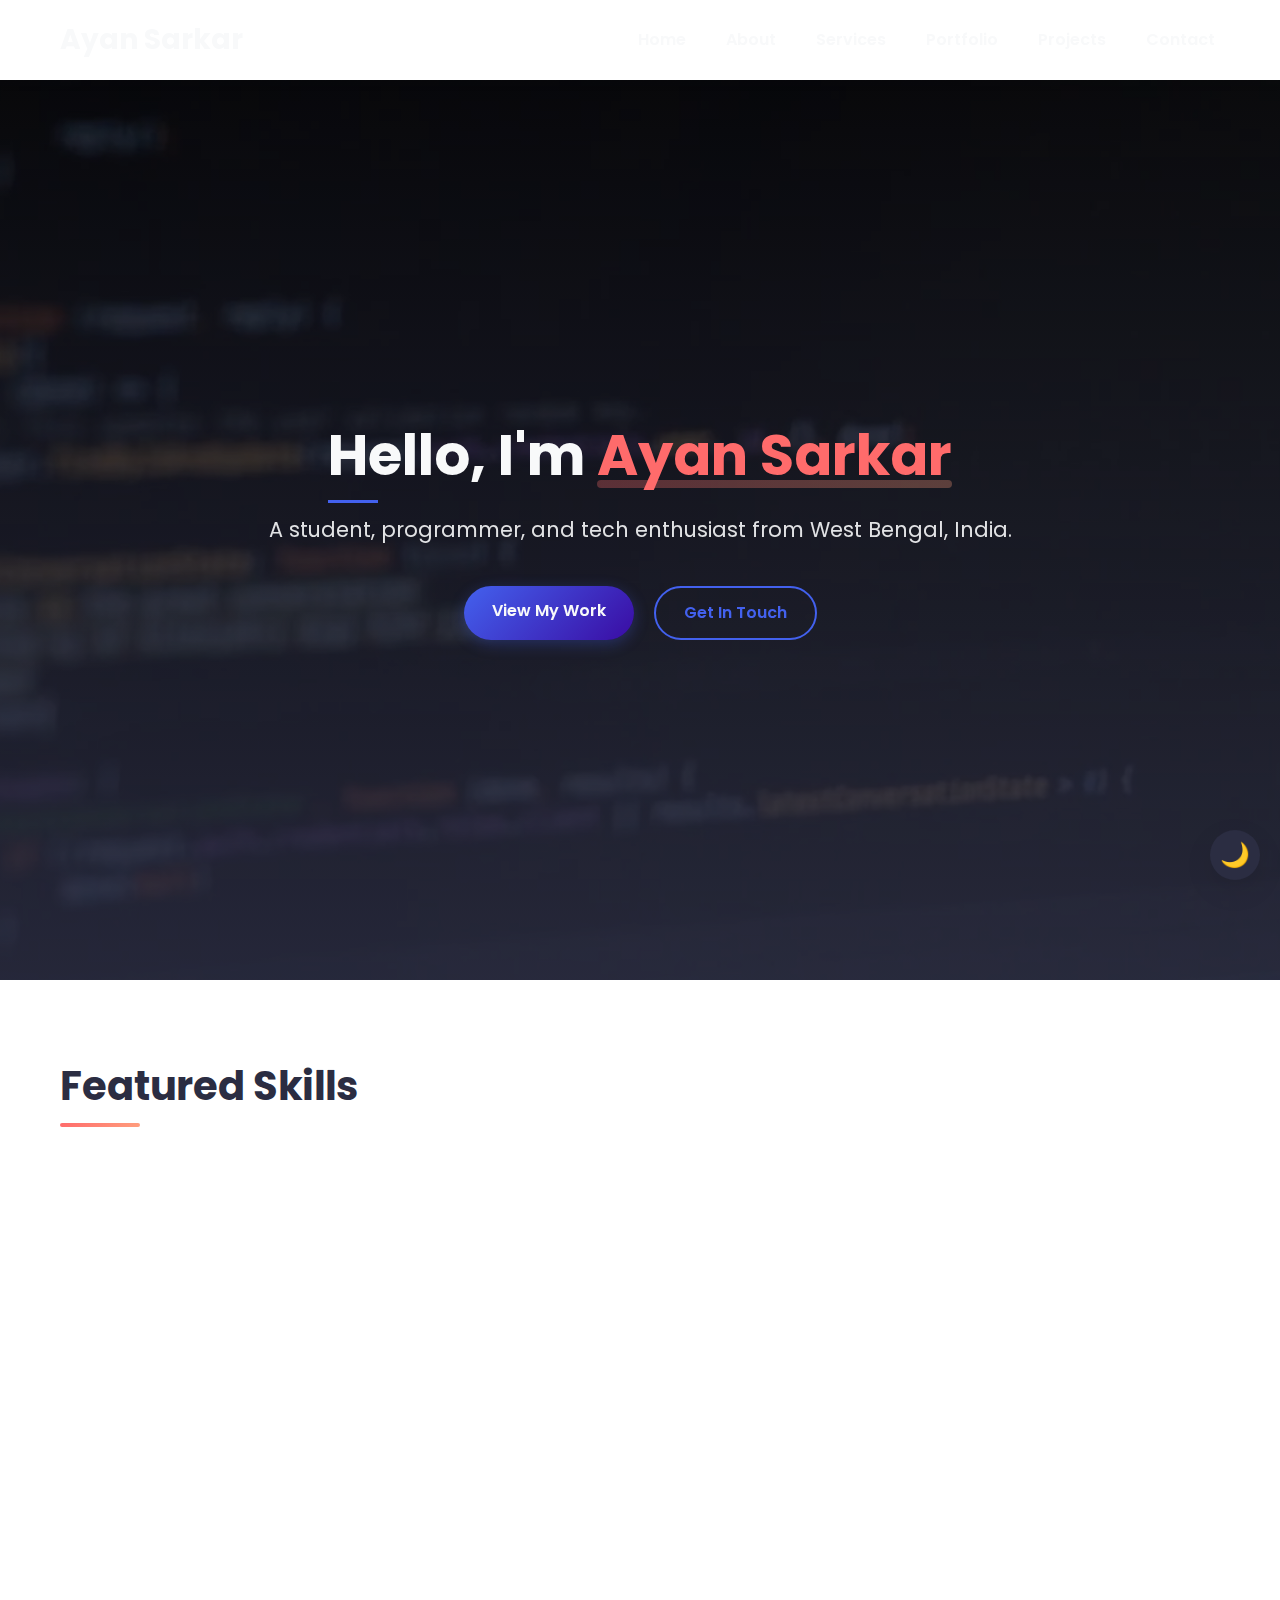
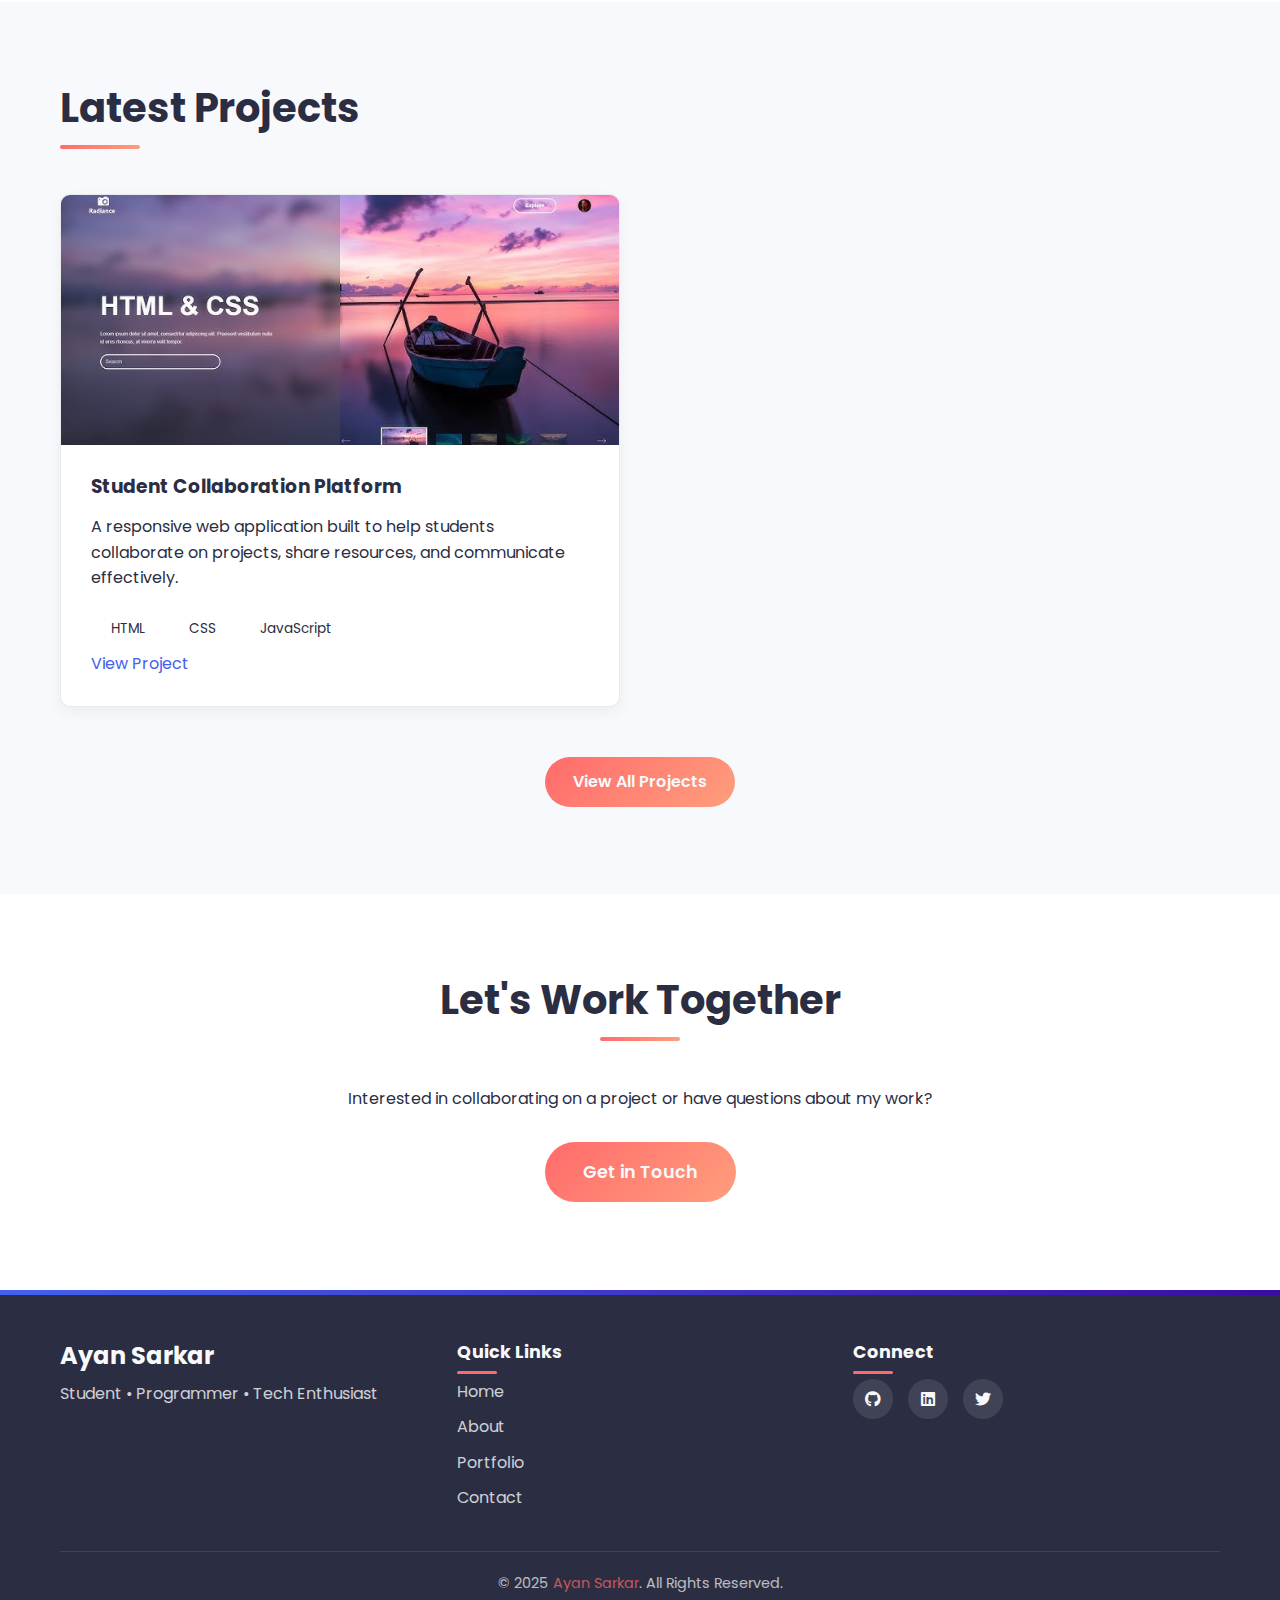
<file: index.html>
<!DOCTYPE html>
<html lang="en">
<head>
    <meta charset="UTF-8">
    <meta name="viewport" content="width=device-width, initial-scale=1.0">
    <title>Ayan Sarkar's Portfolio</title>
    <link rel="stylesheet" href="css/main.css">
    <link rel="stylesheet" href="https://cdnjs.cloudflare.com/ajax/libs/font-awesome/6.0.0-beta3/css/all.min.css">
    <link href="https://fonts.googleapis.com/css2?family=Poppins:wght@300;400;500;600;700&display=swap" rel="stylesheet">
    <meta name="description" content="Ayan Sarkar - Student, Programmer and AI Enthusiast">
</head>
<body>
    <header>
        <div class="container">
            <a href="index.html" class="logo">Ayan Sarkar</a>
            <nav>
                <ul class="nav-links">
                    <li><a href="index.html">Home</a></li>
                    <li><a href="pages/about.html">About</a></li>
                    <li><a href="pages/services.html">Services</a></li>
                    <li><a href="pages/portfolio.html">Portfolio</a></li>
                    <li><a href="pages/projects.html">Projects</a></li>
                    <li><a href="pages/contact.html">Contact</a></li>
                </ul>
            </nav>
            <div class="menu-toggle" id="mobile-menu">
                <i class="fas fa-bars"></i>
            </div>
        </div>
    </header>

    <main>
        <!-- Hero Section with Video Background -->
        <section id="hero">
            <video autoplay muted loop>
                <source src="assets/videos/video.mp4" type="video/mp4">
                Your browser does not support the video tag.
            </video>
            <div class="hero-content">
                <h2>Hello, I'm <span>Ayan Sarkar</span></h2>
                <p>A student, programmer, and tech enthusiast from West Bengal, India.</p>
                <div class="cta-buttons">
                    <a href="pages/portfolio.html" class="btn btn-primary">View My Work</a>
                    <a href="pages/contact.html" class="btn btn-secondary">Get In Touch</a>
                </div>
            </div>
        </section>

        <!-- Featured Section -->
        <section id="featured" class="section">
            <div class="container">
                <h2 class="text-center">Featured Skills</h2>
                <div class="grid-3">
                    <div class="card hover-lift">
                        <div class="card-body text-center">
                            <div class="icon-box mx-auto">
                                <i class="fas fa-code"></i>
                            </div>
                            <h3>Web Development</h3>
                            <p>Creating responsive and user-friendly websites with modern technologies.</p>
                            <a href="pages/services.html#web-dev" class="learn-more">Learn More <i class="fas fa-arrow-right"></i></a>
                        </div>
                    </div>
                    <div class="card hover-lift">
                        <div class="card-body text-center">
                            <div class="icon-box mx-auto">
                                <i class="fas fa-robot"></i>
                            </div>
                            <h3>AI & Machine Learning</h3>
                            <p>Exploring artificial intelligence and implementing machine learning solutions.</p>
                            <a href="pages/services.html#ai-ml" class="learn-more">Learn More <i class="fas fa-arrow-right"></i></a>
                        </div>
                    </div>
                    <div class="card hover-lift">
                        <div class="card-body text-center">
                            <div class="icon-box mx-auto">
                                <i class="fas fa-microchip"></i>
                            </div>
                            <h3>ESP32 & Arduino</h3>
                            <p>Building smart IoT devices and embedded systems for various applications.</p>
                            <a href="pages/services.html#esp32-projects" class="learn-more">Learn More <i class="fas fa-arrow-right"></i></a>
                        </div>
                    </div>
                </div>
            </div>
        </section>

        <!-- Latest Projects Preview -->
        <section id="latest-projects" class="section bg-light">
            <div class="container">
                <h2 class="text-center">Latest Projects</h2>
                <div class="grid-2">
                    <div class="project-item">
                        <div class="project-image">
                            <img src="assets/images/hq720.jpg" alt="Web Project">
                        </div>
                        <div class="project-details">
                            <h3>Student Collaboration Platform</h3>
                            <p>A responsive web application built to help students collaborate on projects, share resources, and communicate effectively.</p>
                            <div class="project-tech">
                                <span class="tag">HTML</span>
                                <span class="tag">CSS</span>
                                <span class="tag">JavaScript</span>
                            </div>
                            <a href="pages/projects.html#web-project" class="view-project">View Project</a>
                        </div>
                    </div>
                    <div class="card project-card">
                        <div class="card-image">
                            <img src="assets/esp32-project.jpg" alt="ESP32 Project">
                        </div>
                        <div class="card-body">
                            <h3>ESP32 Smart Home Hub</h3>
                            <p>An intelligent IoT system for home automation and monitoring.</p>
                            <a href="pages/projects.html#esp32-project" class="btn btn-primary btn-sm">View Details</a>
                        </div>
                    </div>
                </div>
                <div class="text-center mt-50">
                    <a href="pages/portfolio.html" class="btn btn-accent">View All Projects</a>
                </div>
            </div>
        </section>

        <!-- Call to Action -->
        <section id="cta" class="section">
            <div class="container">
                <div class="text-center">
                    <h2 class="mb-20">Let's Work Together</h2>
                    <p class="mb-30">Interested in collaborating on a project or have questions about my work?</p>
                    <a href="pages/contact.html" class="btn btn-accent btn-lg">Get in Touch</a>
                </div>
            </div>
        </section>
    </main>

    <footer>
        <div class="container">
            <div class="footer-content">
                <div class="footer-logo">
                    <h3>Ayan Sarkar</h3>
                    <p>Student • Programmer • Tech Enthusiast</p>
                </div>
                <div class="footer-links">
                    <h4>Quick Links</h4>
                    <ul>
                        <li><a href="index.html">Home</a></li>
                        <li><a href="pages/about.html">About</a></li>
                        <li><a href="pages/portfolio.html">Portfolio</a></li>
                        <li><a href="pages/contact.html">Contact</a></li>
                    </ul>
                </div>
                <div class="footer-social">
                    <h4>Connect</h4>
                    <div class="social-icons">
                        <a href="https://github.com/avanonline/" target="_blank"><i class="fab fa-github"></i></a>
                        <a href="#" target="_blank"><i class="fab fa-linkedin"></i></a>
                        <a href="#" target="_blank"><i class="fab fa-twitter"></i></a>
                    </div>
                </div>
            </div>
            <div class="footer-bottom">
                <p>&copy; 2025 <a href="https://github.com/avanonline/" target="_blank">Ayan Sarkar</a>. All Rights Reserved.</p>
            </div>
        </div>
    </footer>

    <div class="dark-mode-toggle" id="darkModeToggle">🌙</div>

    <script src="script.js"></script>
</body>
</html>
</file>
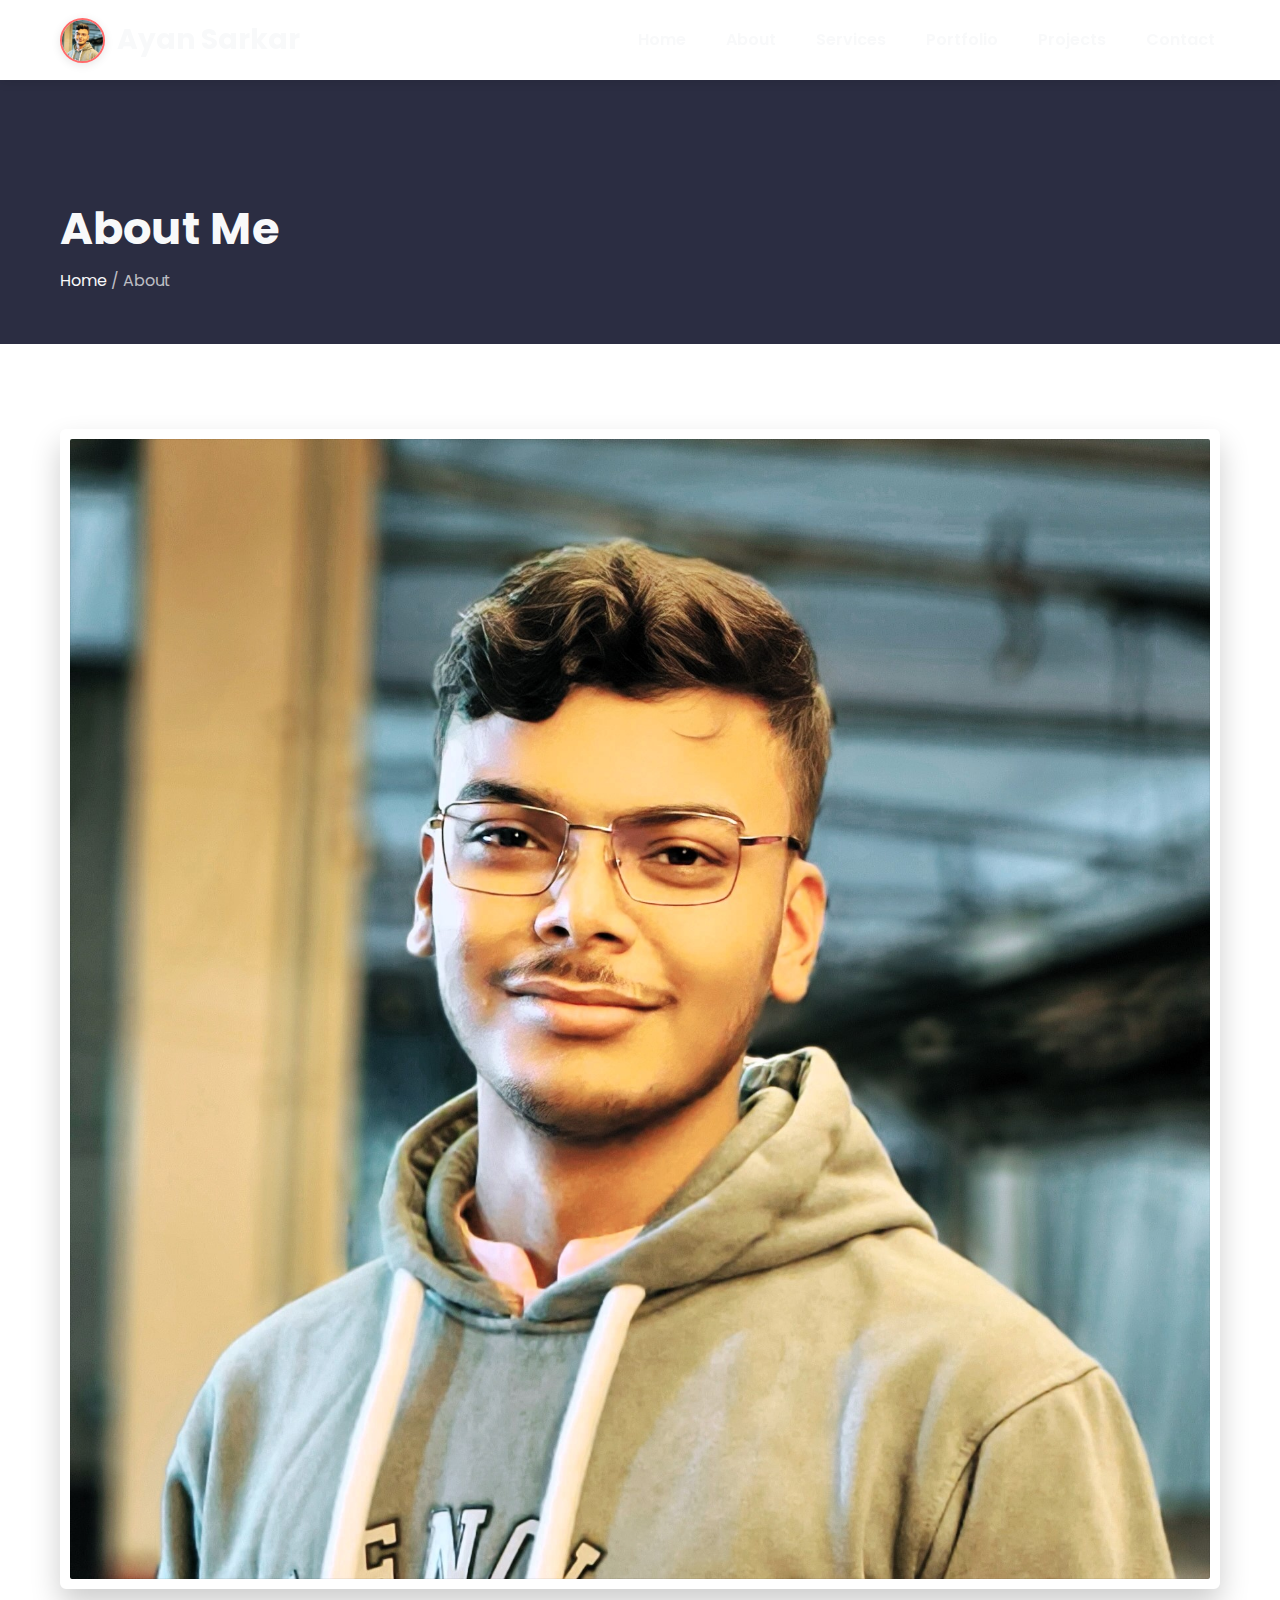
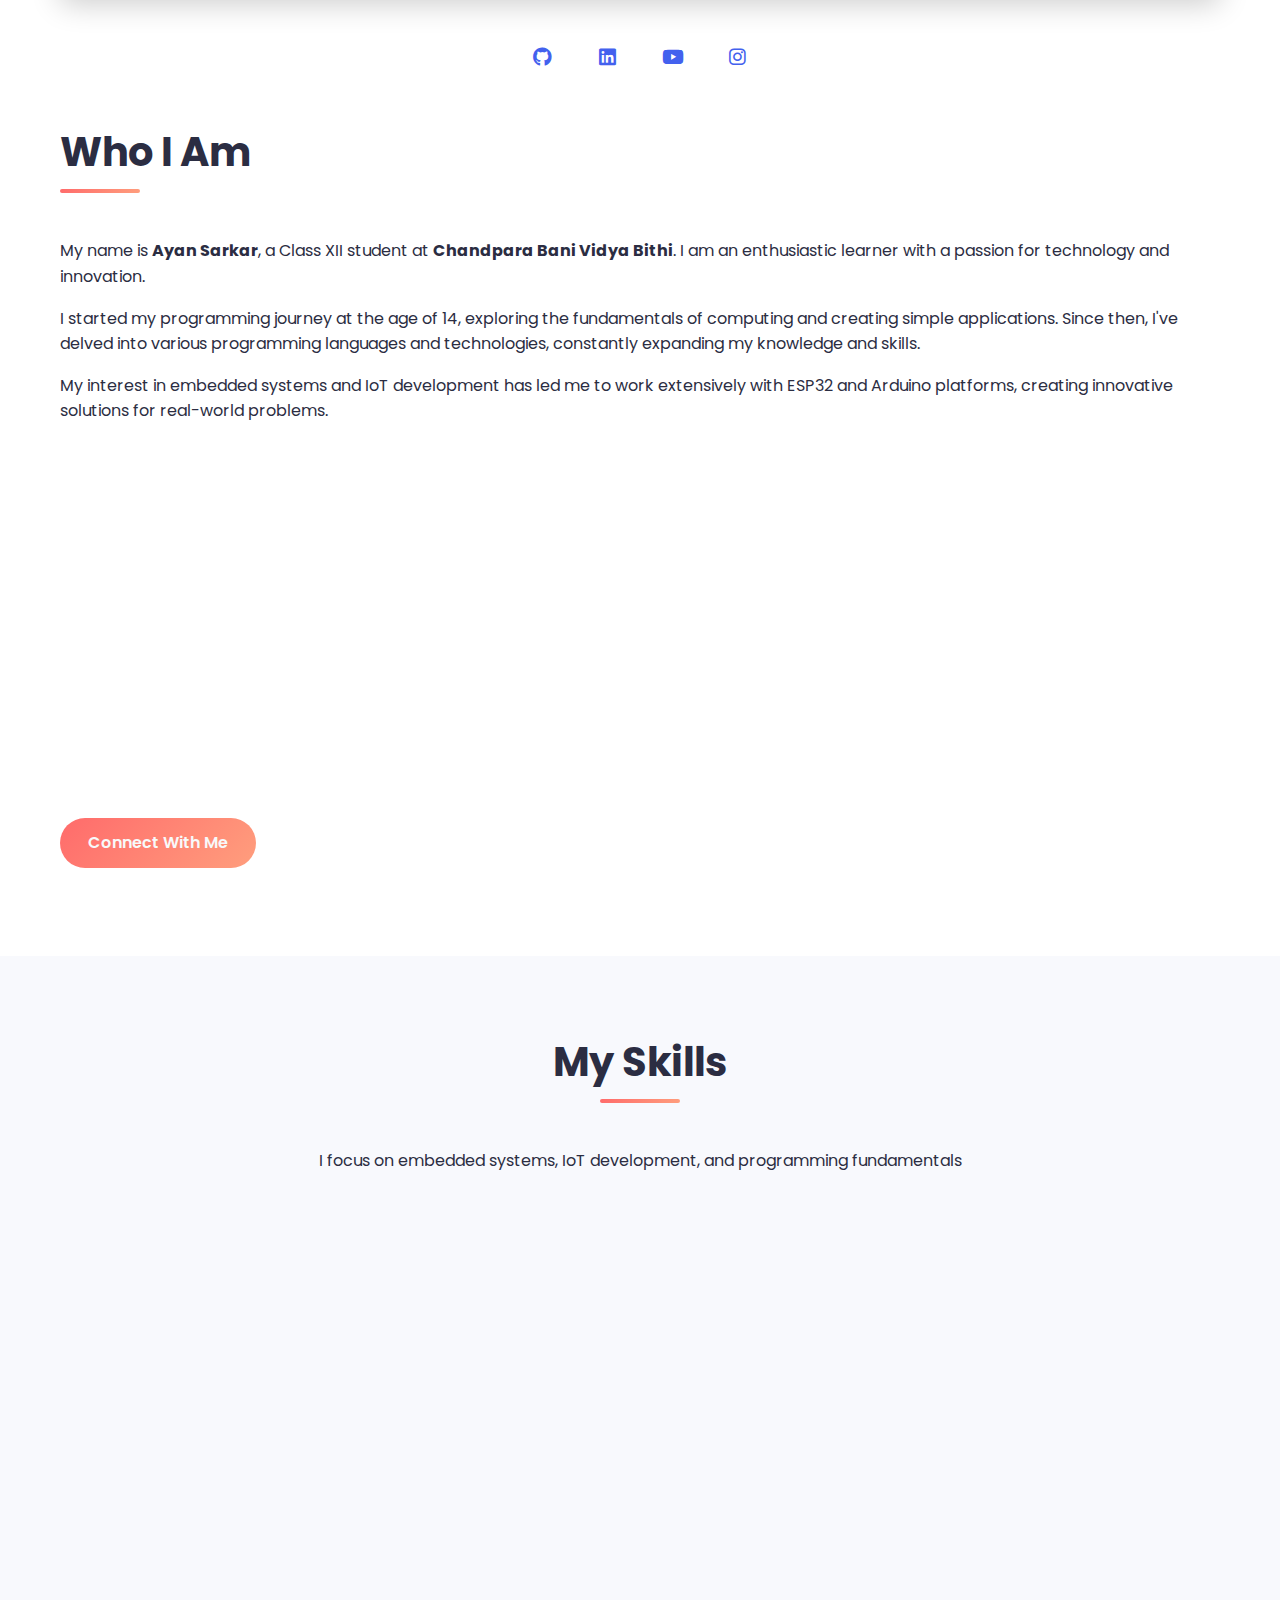
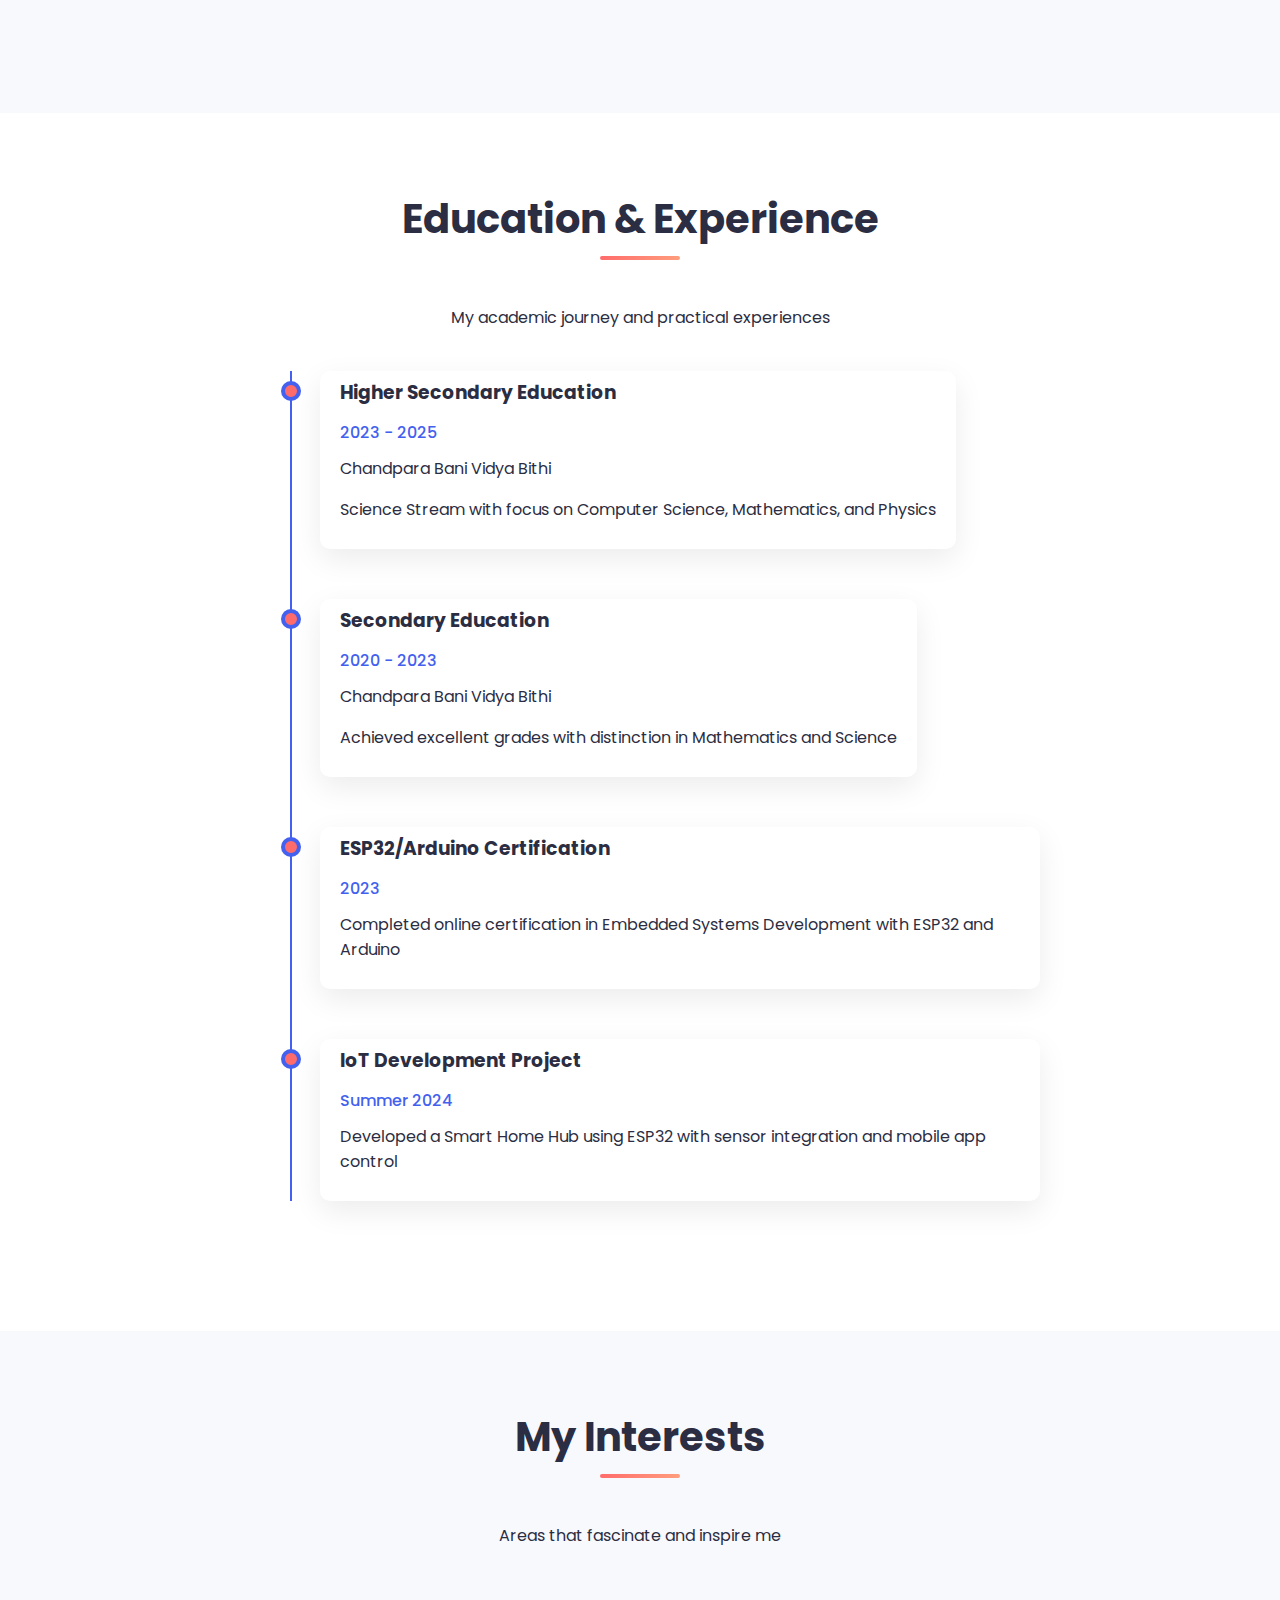
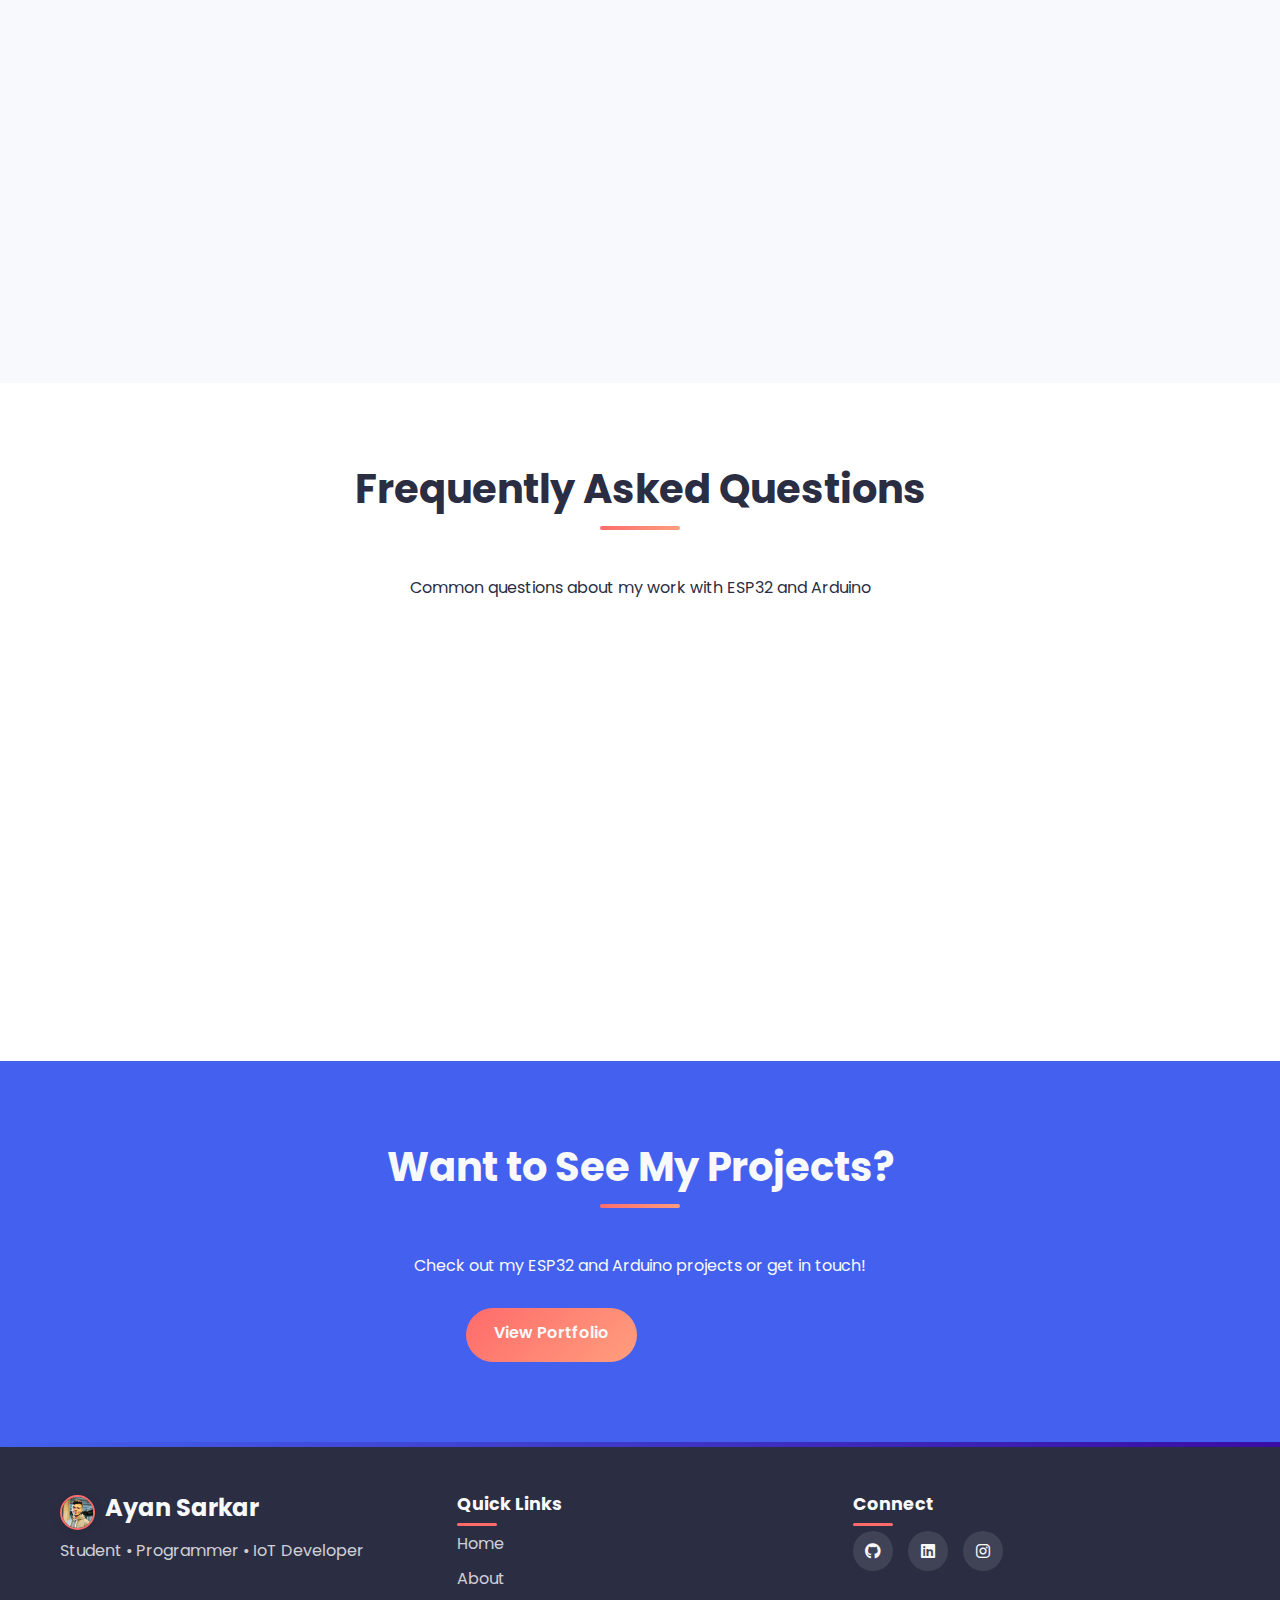
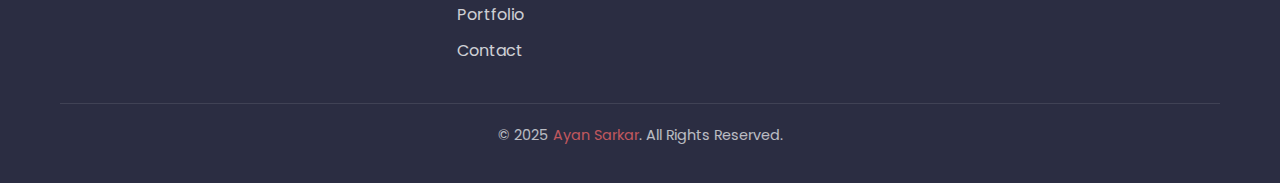
<file: pages/about.html>
<!DOCTYPE html>
<html lang="en">

<head>
    <meta charset="UTF-8">
    <meta name="viewport" content="width=device-width, initial-scale=1.0">
    <title>About Me | Ayan Sarkar's Portfolio</title>
    <link rel="stylesheet" href="../css/main.css">
    <link rel="stylesheet" href="https://cdnjs.cloudflare.com/ajax/libs/font-awesome/6.0.0-beta3/css/all.min.css">
    <link href="https://fonts.googleapis.com/css2?family=Poppins:wght@300;400;500;600;700&display=swap"
        rel="stylesheet">
    <meta name="description"
        content="Learn more about Ayan Sarkar - Student, Programmer, IoT Developer and ESP32/Arduino Enthusiast">
</head>

<body>
    <header>
        <div class="container">
            <a href="../index.html" class="header-logo">
                <img src="../assets/images/ayan.jpg" alt="Ayan Sarkar" class="logo-image">
                <span class="logo">Ayan Sarkar</span>
            </a>
            <nav>
                <ul class="nav-links">
                    <li><a href="../index.html">Home</a></li>
                    <li><a href="about.html" class="active">About</a></li>
                    <li><a href="services.html">Services</a></li>
                    <li><a href="portfolio.html">Portfolio</a></li>
                    <li><a href="projects.html">Projects</a></li>
                    <li><a href="contact.html">Contact</a></li>
                </ul>
            </nav>
            <div class="menu-toggle" id="mobile-menu">
                <i class="fas fa-bars"></i>
            </div>
        </div>
    </header>

    <main>
        <!-- Page Header -->
        <section id="page-header">
            <div class="container">
                <h1 class="page-title">About Me</h1>
                <div class="breadcrumbs">
                    <a href="../index.html">Home</a> / <span>About</span>
                </div>
            </div>
        </section>

        <!-- About Section -->
        <section class="section">
            <div class="container">
                <div class="about-wrapper">
                    <div class="about-image slide-in-left">
                        <div class="framed-image">
                            <img src="../assets/images/ayan.jpg" alt="Ayan Sarkar">
                        </div>
                        <div class="social-links mt-20">
                            <a href="https://github.com/ayanonline/" target="_blank" title="GitHub"><i
                                    class="fab fa-github"></i></a>
                            <a href="#" target="_blank" title="LinkedIn"><i class="fab fa-linkedin"></i></a>
                            <a href="https://www.youtube.com/@AyanOnline-y4t" target="_blank" title="Twitter"><i
                                    class="fab fa-youtube"></i></a>
                            <a href="https://www.instagram.com/ayan.echo/" target="_blank" title="Instagram"><i
                                    class="fab fa-instagram"></i></a>
                        </div>
                    </div>
                    <div class="about-content slide-in-right">
                        <h2>Who I Am</h2>
                        <p>My name is <b>Ayan Sarkar</b>, a Class XII student at <b>Chandpara Bani Vidya Bithi</b>. I am
                            an enthusiastic learner with a passion for technology and innovation.</p>
                        <p>I started my programming journey at the age of 14, exploring the fundamentals of computing
                            and creating simple applications. Since then, I've delved into various programming languages
                            and technologies, constantly expanding my knowledge and skills.</p>
                        <p>My interest in embedded systems and IoT development has led me to work extensively with ESP32
                            and Arduino platforms, creating innovative solutions for real-world problems.</p>
                        <div class="grid-2 mt-30 mb-30">
                            <div class="card hover-lift">
                                <div class="card-body">
                                    <h4 class="text-primary mb-10"><i class="fas fa-user me-10"></i> Name:</h4>
                                    <p>Ayan Sarkar</p>
                                </div>
                            </div>
                            <div class="card hover-lift">
                                <div class="card-body">
                                    <h4 class="text-primary mb-10"><i class="fas fa-graduation-cap me-10"></i>
                                        Education:</h4>
                                    <p>Higher Secondary (Science), Chandpara Bani Vidya Bithi</p>
                                </div>
                            </div>
                            <div class="card hover-lift">
                                <div class="card-body">
                                    <h4 class="text-primary mb-10"><i class="fas fa-envelope me-10"></i> Email:</h4>
                                    <p>aysarkar2007@gmail.com</p>
                                </div>
                            </div>
                            <div class="card hover-lift">
                                <div class="card-body">
                                    <h4 class="text-primary mb-10"><i class="fas fa-map-marker-alt me-10"></i> Location:
                                    </h4>
                                    <p>Chandpara, West Bengal, India</p>
                                </div>
                            </div>
                        </div>
                        <a href="contact.html" class="btn btn-accent">Connect With Me</a>
                    </div>
                </div>
            </div>
        </section>

        <!-- Skills Section -->
        <section class="section bg-light">
            <div class="container">
                <div class="text-center mb-30">
                    <h2>My Skills</h2>
                    <p>I focus on embedded systems, IoT development, and programming fundamentals</p>
                </div>
                <div class="card mt-30">
                    <div class="card-body">
                        <p class="text-center mb-30">Having gained a foundation in <b>C/C++</b> and <b>Python</b>, I
                            specialize in these core programming languages along with <b>HTML & CSS</b> for web
                            development. I also have extensive experience with <b>ESP32</b> and <b>Arduino</b> platforms
                            for embedded systems and IoT projects.</p>

                        <div class="grid-2">
                            <div>
                                <h3 class="mb-20"><i class="fas fa-code me-10"></i> Programming Languages</h3>
                                <div class="skill-container">
                                    <div class="skill">
                                        <div class="d-flex justify-between mb-5">
                                            <span>HTML & CSS</span>
                                            <span>85%</span>
                                        </div>
                                        <div class="skill-bar">
                                            <div class="skill-level" style="width: 85%"></div>
                                        </div>
                                    </div>
                                    <div class="skill mt-20">
                                        <div class="d-flex justify-between mb-5">
                                            <span>Python</span>
                                            <span>80%</span>
                                        </div>
                                        <div class="skill-bar">
                                            <div class="skill-level" style="width: 80%"></div>
                                        </div>
                                    </div>
                                    <div class="skill mt-20">
                                        <div class="d-flex justify-between mb-5">
                                            <span>C/C++</span>
                                            <span>70%</span>
                                        </div>
                                        <div class="skill-bar">
                                            <div class="skill-level" style="width: 70%"></div>
                                        </div>
                                    </div>
                                </div>
                            </div>

                            <div>
                                <h3 class="mb-20"><i class="fas fa-microchip me-10"></i> Technologies & Frameworks</h3>
                                <div class="skill-container">
                                    <div class="skill">
                                        <div class="d-flex justify-between mb-5">
                                            <span>ESP32 Programming</span>
                                            <span>75%</span>
                                        </div>
                                        <div class="skill-bar">
                                            <div class="skill-level" style="width: 75%"></div>
                                        </div>
                                    </div>
                                    <div class="skill mt-20">
                                        <div class="d-flex justify-between mb-5">
                                            <span>Arduino Development</span>
                                            <span>80%</span>
                                        </div>
                                        <div class="skill-bar">
                                            <div class="skill-level" style="width: 80%"></div>
                                        </div>
                                    </div>
                                    <div class="skill mt-20">
                                        <div class="d-flex justify-between mb-5">
                                            <span>TensorFlow</span>
                                            <span>55%</span>
                                        </div>
                                        <div class="skill-bar">
                                            <div class="skill-level" style="width: 55%"></div>
                                        </div>
                                    </div>
                                    <div class="skill mt-20">
                                        <div class="d-flex justify-between mb-5">
                                            <span>Flask</span>
                                            <span>70%</span>
                                        </div>
                                        <div class="skill-bar">
                                            <div class="skill-level" style="width: 70%"></div>
                                        </div>
                                    </div>
                                </div>
                            </div>
                        </div>
                    </div>
                </div>
            </div>
        </section>

        <!-- Education & Experience -->
        <section class="section">
            <div class="container">
                <div class="text-center mb-30">
                    <h2>Education & Experience</h2>
                    <p>My academic journey and practical experiences</p>
                </div>
                <div class="timeline">
                    <div class="timeline-item">
                        <div class="timeline-marker"></div>
                        <div class="timeline-content">
                            <h3>Higher Secondary Education</h3>
                            <span class="timeline-period">2023 - 2025</span>
                            <p>Chandpara Bani Vidya Bithi</p>
                            <p>Science Stream with focus on Computer Science, Mathematics, and Physics</p>
                        </div>
                    </div>
                    <div class="timeline-item">
                        <div class="timeline-marker"></div>
                        <div class="timeline-content">
                            <h3>Secondary Education</h3>
                            <span class="timeline-period">2020 - 2023</span>
                            <p>Chandpara Bani Vidya Bithi</p>
                            <p>Achieved excellent grades with distinction in Mathematics and Science</p>
                        </div>
                    </div>
                    <div class="timeline-item">
                        <div class="timeline-marker"></div>
                        <div class="timeline-content">
                            <h3>ESP32/Arduino Certification</h3>
                            <span class="timeline-period">2023</span>
                            <p>Completed online certification in Embedded Systems Development with ESP32 and Arduino</p>
                        </div>
                    </div>
                    <div class="timeline-item">
                        <div class="timeline-marker"></div>
                        <div class="timeline-content">
                            <h3>IoT Development Project</h3>
                            <span class="timeline-period">Summer 2024</span>
                            <p>Developed a Smart Home Hub using ESP32 with sensor integration and mobile app control</p>
                        </div>
                    </div>
                </div>
            </div>
        </section>

        <!-- Interests Section -->
        <section class="section bg-light">
            <div class="container">
                <div class="text-center mb-30">
                    <h2>My Interests</h2>
                    <p>Areas that fascinate and inspire me</p>
                </div>
                <div class="grid-4 mt-30">
                    <div class="card text-center hover-lift">
                        <div class="card-body">
                            <div class="icon-box mx-auto">
                                <i class="fas fa-microchip"></i>
                            </div>
                            <h3>IoT Development</h3>
                            <p>Creating smart connected devices and automation systems</p>
                        </div>
                    </div>
                    <div class="card text-center hover-lift">
                        <div class="card-body">
                            <div class="icon-box mx-auto">
                                <i class="fas fa-robot"></i>
                            </div>
                            <h3>Embedded Systems</h3>
                            <p>Working with ESP32, Arduino and other microcontrollers</p>
                        </div>
                    </div>
                    <div class="card text-center hover-lift">
                        <div class="card-body">
                            <div class="icon-box mx-auto">
                                <i class="fas fa-laptop-code"></i>
                            </div>
                            <h3>Programming</h3>
                            <p>Developing applications and solving complex problems</p>
                        </div>
                    </div>
                    <div class="card text-center hover-lift">
                        <div class="card-body">
                            <div class="icon-box mx-auto">
                                <i class="fas fa-book"></i>
                            </div>
                            <h3>Learning</h3>
                            <p>Constantly exploring new technologies and concepts</p>
                        </div>
                    </div>
                </div>
            </div>
        </section>

        <!-- FAQ Section -->
        <section class="section">
            <div class="container">
                <div class="text-center mb-30">
                    <h2>Frequently Asked Questions</h2>
                    <p>Common questions about my work with ESP32 and Arduino</p>
                </div>

                <div class="accordion">
                    <div class="accordion-item card mb-20">
                        <div class="accordion-header" onclick="toggleAccordion(this)">
                            <h3><i class="fas fa-question-circle me-10"></i> What type of projects do you build with
                                ESP32?</h3>
                            <span class="accordion-icon"><i class="fas fa-chevron-down"></i></span>
                        </div>
                        <div class="accordion-content">
                            <p>I primarily build IoT and smart home projects with ESP32, including home automation
                                systems, environmental monitoring stations, security devices, and wireless sensor
                                networks. The ESP32's built-in WiFi and Bluetooth capabilities make it perfect for
                                connected projects.</p>
                        </div>
                    </div>

                    <div class="accordion-item card mb-20">
                        <div class="accordion-header" onclick="toggleAccordion(this)">
                            <h3><i class="fas fa-question-circle me-10"></i> Do you prefer Arduino or ESP32 for
                                projects?</h3>
                            <span class="accordion-icon"><i class="fas fa-chevron-down"></i></span>
                        </div>
                        <div class="accordion-content">
                            <p>Both platforms have their strengths! I use Arduino for simpler projects that don't
                                require wireless connectivity or when power consumption is a concern. ESP32 is my go-to
                                for more complex projects that need WiFi/Bluetooth connectivity, more processing power,
                                or multiple I/O capabilities.</p>
                        </div>
                    </div>

                    <div class="accordion-item card mb-20">
                        <div class="accordion-header" onclick="toggleAccordion(this)">
                            <h3><i class="fas fa-question-circle me-10"></i> Which programming languages do you use for
                                embedded systems?</h3>
                            <span class="accordion-icon"><i class="fas fa-chevron-down"></i></span>
                        </div>
                        <div class="accordion-content">
                            <p>I primarily use C/C++ for Arduino and ESP32 development. For more complex applications, I
                                sometimes integrate Python with microcontrollers, especially when data processing or
                                machine learning components are involved. For web interfaces that connect to these
                                devices, I use HTML, CSS, and JavaScript.</p>
                        </div>
                    </div>

                    <div class="accordion-item card mb-20">
                        <div class="accordion-header" onclick="toggleAccordion(this)">
                            <h3><i class="fas fa-question-circle me-10"></i> Can you create custom IoT solutions for
                                specific needs?</h3>
                            <span class="accordion-icon"><i class="fas fa-chevron-down"></i></span>
                        </div>
                        <div class="accordion-content">
                            <p>Absolutely! I enjoy working on custom IoT solutions that solve specific problems. Whether
                                it's a smart home system, environmental monitoring, automation for a specific task, or
                                an educational project, I can design and build solutions using ESP32, Arduino, and other
                                microcontrollers to meet your exact requirements.</p>
                        </div>
                    </div>
                </div>
            </div>
        </section>

        <!-- Call to Action -->
        <section class="section bg-primary">
            <div class="container">
                <div class="text-center">
                    <h2 class="text-light">Want to See My Projects?</h2>
                    <p class="text-light mb-30">Check out my ESP32 and Arduino projects or get in touch!</p>
                    <div class="flex justify-center gap-20">
                        <a href="portfolio.html" class="btn btn-accent">View Portfolio</a>
                        <a href="contact.html" class="btn btn-secondary">Contact Me</a>
                    </div>
                </div>
            </div>
        </section>
    </main>

    <footer>
        <div class="container">
            <div class="footer-content">
                <div class="footer-logo">
                    <div class="header-logo">
                        <img src="../assets/images/ayan.jpg" alt="Ayan Sarkar" class="logo-image">
                        <h3>Ayan Sarkar</h3>
                    </div>
                    <p>Student • Programmer • IoT Developer</p>
                </div>
                <div class="footer-links">
                    <h4>Quick Links</h4>
                    <ul>
                        <li><a href="../index.html">Home</a></li>
                        <li><a href="about.html">About</a></li>
                        <li><a href="portfolio.html">Portfolio</a></li>
                        <li><a href="contact.html">Contact</a></li>
                    </ul>
                </div>
                <div class="footer-social">
                    <h4>Connect</h4>
                    <div class="social-icons">
                        <a href="https://github.com/ayanonline/" target="_blank"><i class="fab fa-github"></i></a>
                        <a href="#" target="_blank"><i class="fab fa-linkedin"></i></a>
                        <a href="https://www.instagram.com/ayan.echo/" target="_blank"><i
                                class="fab fa-instagram"></i></a>
                    </div>
                </div>
            </div>
            <div class="footer-bottom">
                <p>&copy; 2025 <a href="https://github.com/ayanonline/" target="_blank">Ayan Sarkar</a>. All Rights
                    Reserved.</p>
            </div>
        </div>
    </footer>

    <script src="../script.js"></script>
    <!-- FAQ Accordion Script -->
    <script>
        function toggleAccordion(element) {
            const accordionContent = element.nextElementSibling;
            const isOpen = accordionContent.style.maxHeight;

            // Close all accordion items
            document.querySelectorAll('.accordion-content').forEach(item => {
                item.style.maxHeight = null;
            });

            document.querySelectorAll('.accordion-header').forEach(header => {
                header.classList.remove('active');
            });

            // Open clicked item if it was closed
            if (!isOpen) {
                accordionContent.style.maxHeight = accordionContent.scrollHeight + "px";
                element.classList.add('active');
            }
        }
    </script>
</body>

</html>
</file>
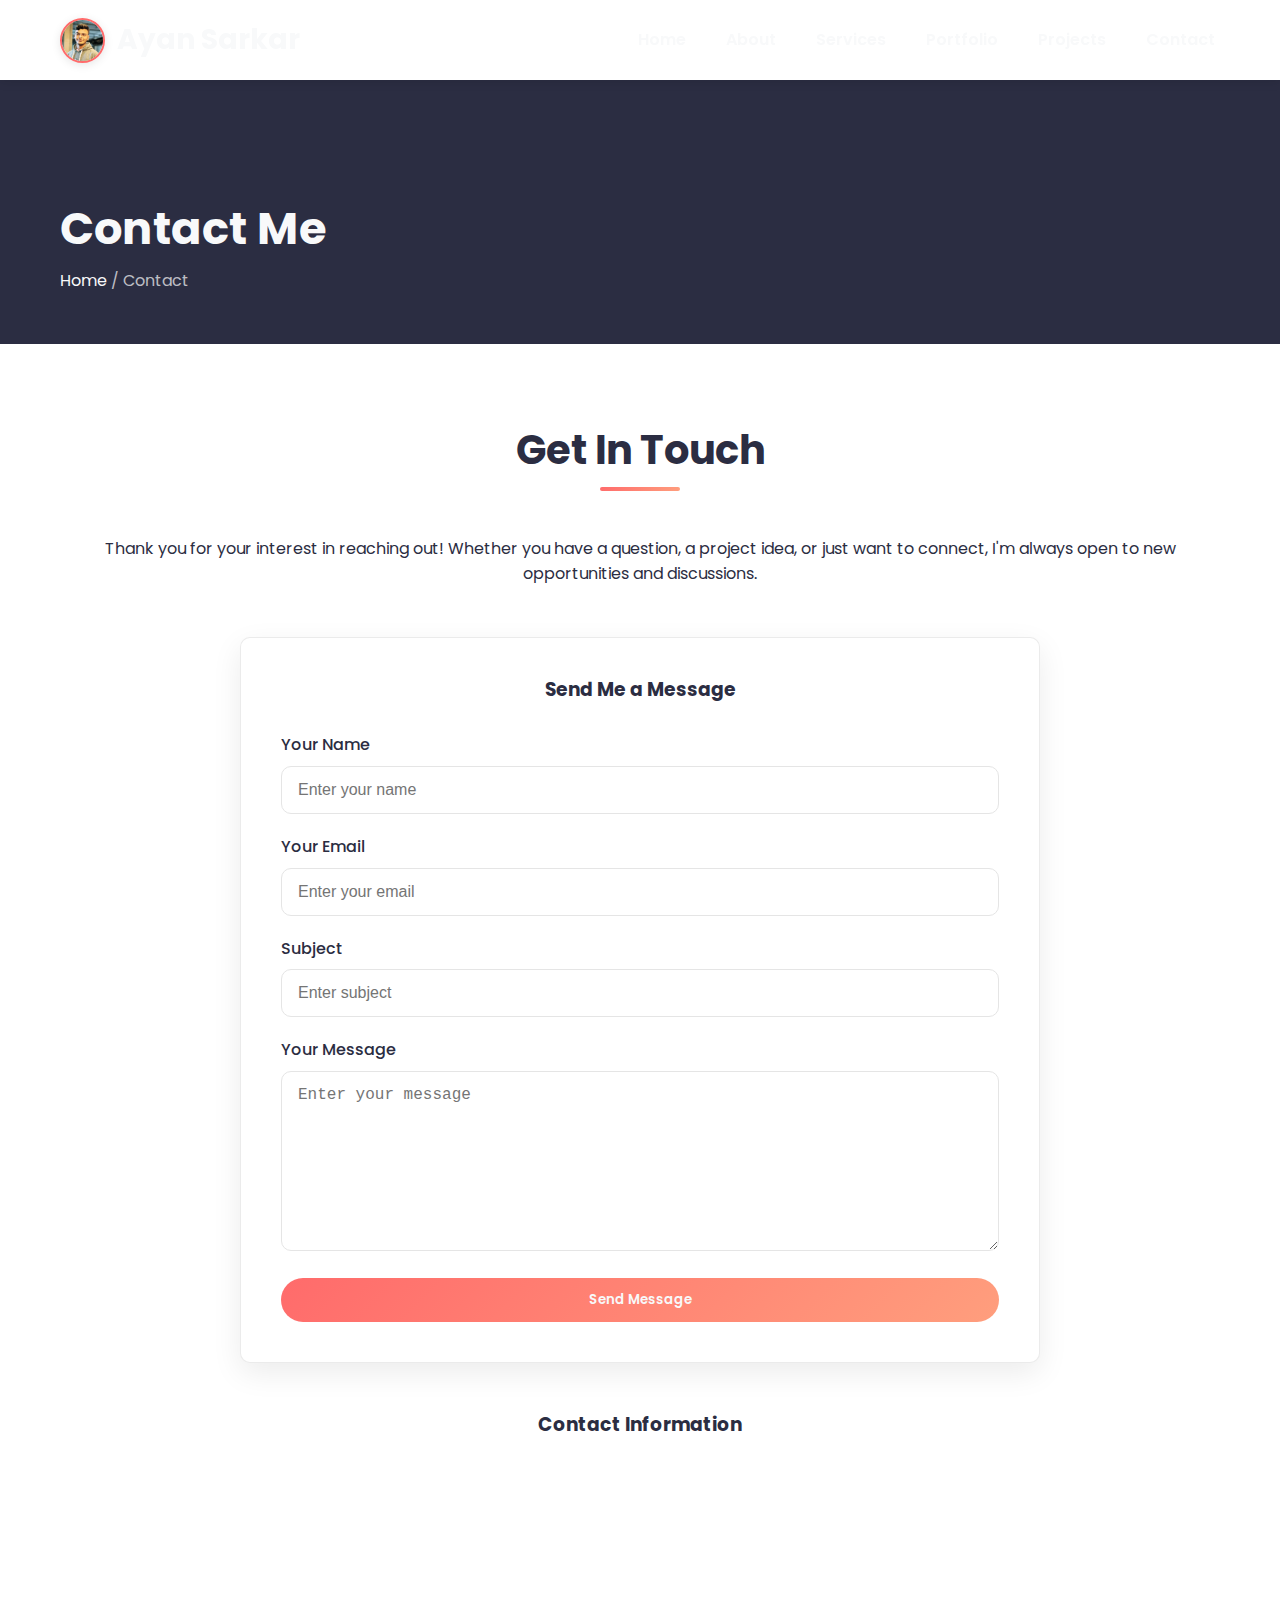
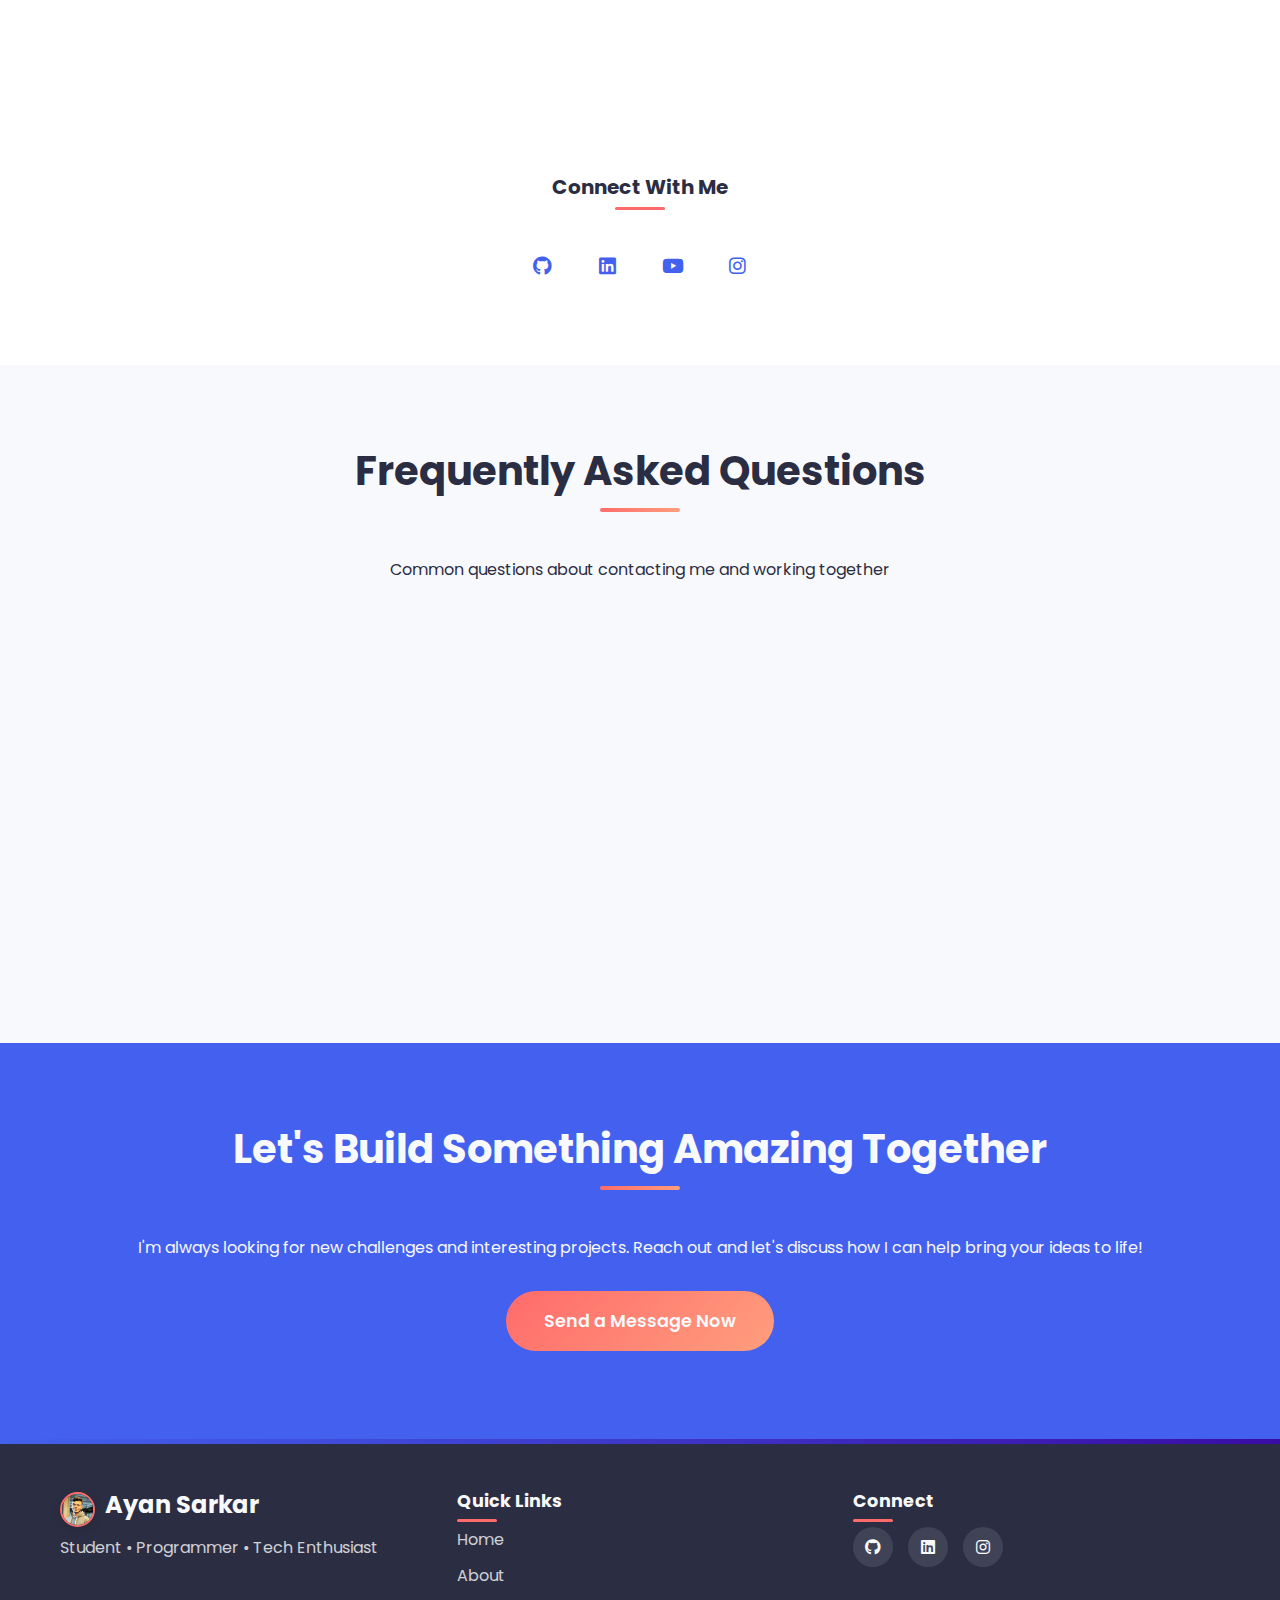
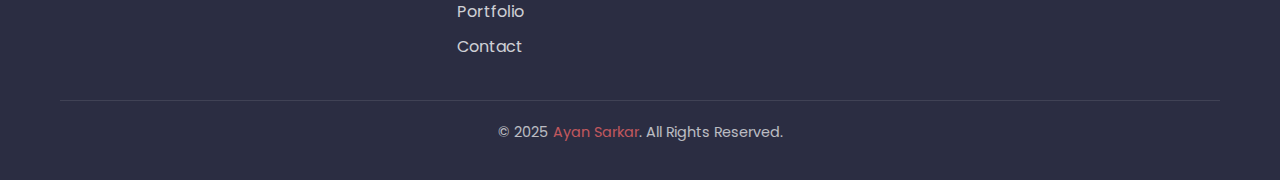
<file: pages/contact.html>
<!DOCTYPE html>
<html lang="en">
<head>
    <meta charset="UTF-8">
    <meta name="viewport" content="width=device-width, initial-scale=1.0">
    <title>Contact | Ayan Sarkar's Portfolio</title>
    <link rel="stylesheet" href="../css/main.css">
    <link rel="stylesheet" href="https://cdnjs.cloudflare.com/ajax/libs/font-awesome/6.0.0-beta3/css/all.min.css">
    <link href="https://fonts.googleapis.com/css2?family=Poppins:wght@300;400;500;600;700&display=swap" rel="stylesheet">
    <meta name="description" content="Get in touch with Ayan Sarkar - Student, Programmer and AI Enthusiast">
</head>
<body>
    <header>
        <div class="container">
            <a href="../index.html" class="header-logo">
                <img src="../assets/images/ayan.jpg" alt="Ayan Sarkar" class="logo-image">
                <span class="logo">Ayan Sarkar</span>
            </a>
            <nav>
                <ul class="nav-links">
                    <li><a href="../index.html">Home</a></li>
                    <li><a href="about.html">About</a></li>
                    <li><a href="services.html">Services</a></li>
                    <li><a href="portfolio.html">Portfolio</a></li>
                    <li><a href="projects.html">Projects</a></li>
                    <li><a href="contact.html">Contact</a></li>
                </ul>
            </nav>
            <div class="menu-toggle" id="mobile-menu">
                <i class="fas fa-bars"></i>
            </div>
        </div>
    </header>

    <main>
        <!-- Page Header -->
        <section id="page-header">
            <div class="container">
                <h1 class="page-title">Contact Me</h1>
                <div class="breadcrumbs">
                    <a href="../index.html">Home</a> / <span>Contact</span>
                </div>
            </div>
        </section>

        <!-- Contact Section -->
        <section class="section">
            <div class="container">
                <div class="text-center mb-50">
                    <h2>Get In Touch</h2>
                    <p class="max-width-800 mx-auto">Thank you for your interest in reaching out! Whether you have a question, a project idea, or just want to connect, I'm always open to new opportunities and discussions.</p>
                </div>
                
                <!-- Centered Contact Form -->
                <div class="contact-form-centered" id="contact-form-section">
                    <div class="card contact-form-card shine-hover">
                        <div class="card-body">
                            <h3 class="text-center mb-30">Send Me a Message</h3>
                            <form id="contact-form" onsubmit="return validateForm()">
                                <div class="form-group">
                                    <label for="name">Your Name</label>
                                    <input type="text" id="name" name="name" class="form-control" placeholder="Enter your name" required>
                                </div>
                                <div class="form-group">
                                    <label for="email">Your Email</label>
                                    <input type="email" id="email" name="email" class="form-control" placeholder="Enter your email" required>
                                </div>
                                <div class="form-group">
                                    <label for="subject">Subject</label>
                                    <input type="text" id="subject" name="subject" class="form-control" placeholder="Enter subject">
                                </div>
                                <div class="form-group">
                                    <label for="message">Your Message</label>
                                    <textarea id="message" name="message" rows="7" class="form-control" placeholder="Enter your message" required></textarea>
                                </div>
                                <button type="submit" class="btn btn-accent pulse w-100">Send Message</button>
                            </form>
                        </div>
                    </div>
                </div>
                
                <h3 class="text-center mt-70 mb-30">Contact Information</h3>
                
                <div class="contact-info-grid">
                    <div class="card contact-info-card hover-lift">
                        <div class="card-body">
                            <div class="contact-detail-item">
                                <div class="detail-icon">
                                    <i class="fas fa-envelope"></i>
                                </div>
                                <div class="detail-content">
                                    <h4>Email</h4>
                                    <p>aysarkar2007@gmail.com</p>
                                </div>
                            </div>
                        </div>
                    </div>
                    
                    <div class="card contact-info-card hover-lift">
                        <div class="card-body">
                            <div class="contact-detail-item">
                                <div class="detail-icon">
                                    <i class="fas fa-map-marker-alt"></i>
                                </div>
                                <div class="detail-content">
                                    <h4>Location</h4>
                                    <p>Chandpara, West Bengal, India</p>
                                </div>
                            </div>
                        </div>
                    </div>
                    
                    <div class="card contact-info-card hover-lift">
                        <div class="card-body">
                            <div class="contact-detail-item">
                                <div class="detail-icon">
                                    <i class="fas fa-phone"></i>
                                </div>
                                <div class="detail-content">
                                    <h4>Phone</h4>
                                    <p>+91 XXXX XXXXX</p>
                                </div>
                            </div>
                        </div>
                    </div>
                    
                    <div class="card contact-info-card hover-lift">
                        <div class="card-body">
                            <div class="contact-detail-item">
                                <div class="detail-icon">
                                    <i class="fas fa-clock"></i>
                                </div>
                                <div class="detail-content">
                                    <h4>Response Time</h4>
                                    <p>Within 24-48 hours</p>
                                </div>
                            </div>
                        </div>
                    </div>
                </div>
                
                <div class="social-connections">
                    <h4>Connect With Me</h4>
                    <div class="social-links">
                        <a href="https://github.com/ayanonline/" target="_blank" class="social-link" aria-label="GitHub">
                            <i class="fab fa-github"></i>
                        </a>
                        <a href="#" target="_blank" class="social-link" aria-label="LinkedIn">
                            <i class="fab fa-linkedin"></i>
                        </a>
                        <a href="https://www.youtube.com/@AyanOnline-y4t" target="_blank" class="social-link" aria-label="YouTube">
                            <i class="fab fa-youtube"></i>
                        </a>
                        <a href="https://www.instagram.com/ayan.echo/" target="_blank" class="social-link" aria-label="Instagram">
                            <i class="fab fa-instagram"></i>
                        </a>
                    </div>
                </div>
            </div>
        </section>

        <!-- FAQ Section -->
        <section class="section bg-light">
            <div class="container">
                <div class="text-center mb-30">
                    <h2>Frequently Asked Questions</h2>
                    <p>Common questions about contacting me and working together</p>
                </div>

                <div class="accordion">
                    <div class="accordion-item card mb-20">
                        <div class="accordion-header" onclick="toggleAccordion(this)">
                            <h3><i class="fas fa-question-circle me-10"></i> What's the best way to contact you?</h3>
                            <span class="accordion-icon"><i class="fas fa-chevron-down"></i></span>
                        </div>
                        <div class="accordion-content">
                            <p>The best way to contact me initially is through the contact form on this page. I check these messages daily and will respond within 24-48 hours. For more urgent matters, you can also reach out via email at aysarkar2007@gmail.com or through my social media profiles linked at the bottom of the page.</p>
                        </div>
                    </div>

                    <div class="accordion-item card mb-20">
                        <div class="accordion-header" onclick="toggleAccordion(this)">
                            <h3><i class="fas fa-question-circle me-10"></i> What information should I include in my message?</h3>
                            <span class="accordion-icon"><i class="fas fa-chevron-down"></i></span>
                        </div>
                        <div class="accordion-content">
                            <p>To help me provide the most appropriate response, please include: a brief description of your project or inquiry, your timeline if applicable, any specific technologies or requirements, and your preferred method for follow-up communication. The more details you provide, the better I can understand your needs and offer relevant assistance.</p>
                        </div>
                    </div>

                    <div class="accordion-item card mb-20">
                        <div class="accordion-header" onclick="toggleAccordion(this)">
                            <h3><i class="fas fa-question-circle me-10"></i> Are you available for collaboration or mentorship?</h3>
                            <span class="accordion-icon"><i class="fas fa-chevron-down"></i></span>
                        </div>
                        <div class="accordion-content">
                            <p>Yes, I'm open to collaboration opportunities with other students, developers, or technology enthusiasts, especially on projects involving IoT, web development, or AI/ML. I'm also happy to share my knowledge and offer mentorship in areas where I have expertise. Please reach out with specific details about what you're looking for.</p>
                        </div>
                    </div>

                    <div class="accordion-item card mb-20">
                        <div class="accordion-header" onclick="toggleAccordion(this)">
                            <h3><i class="fas fa-question-circle me-10"></i> Do you offer remote services?</h3>
                            <span class="accordion-icon"><i class="fas fa-chevron-down"></i></span>
                        </div>
                        <div class="accordion-content">
                            <p>Yes, I work remotely with clients and collaborators from anywhere. I use various communication and project management tools to ensure effective remote collaboration. This includes video conferencing, instant messaging, shared documentation, and code repositories. Remote work allows for flexibility and enables me to work with people regardless of geographical location.</p>
                        </div>
                    </div>
                </div>
            </div>
        </section>

        <!-- Call to Action -->
        <section class="section bg-primary">
            <div class="container">
                <div class="text-center">
                    <h2 class="text-light">Let's Build Something Amazing Together</h2>
                    <p class="text-light mb-30">I'm always looking for new challenges and interesting projects. Reach out and let's discuss how I can help bring your ideas to life!</p>
                    <a href="#contact-form-section" class="btn btn-accent btn-lg pulse">Send a Message Now</a>
                </div>
            </div>
        </section>
    </main>

    <footer>
        <div class="container">
            <div class="footer-content">
                <div class="footer-logo">
                    <div class="header-logo">
                        <img src="../assets/images/ayan.jpg" alt="Ayan Sarkar" class="logo-image">
                        <h3>Ayan Sarkar</h3>
                    </div>
                    <p>Student • Programmer • Tech Enthusiast</p>
                </div>
                <div class="footer-links">
                    <h4>Quick Links</h4>
                    <ul>
                        <li><a href="../index.html">Home</a></li>
                        <li><a href="about.html">About</a></li>
                        <li><a href="portfolio.html">Portfolio</a></li>
                        <li><a href="contact.html">Contact</a></li>
                    </ul>
                </div>
                <div class="footer-social">
                    <h4>Connect</h4>
                    <div class="social-icons">
                        <a href="https://github.com/ayanonline/" target="_blank"><i class="fab fa-github"></i></a>
                        <a href="#" target="_blank"><i class="fab fa-linkedin"></i></a>
                        <a href="https://www.instagram.com/ayan.echo/" target="_blank"><i class="fab fa-instagram"></i></a>
                    </div>
                </div>
            </div>
            <div class="footer-bottom">
                <p>&copy; 2025 <a href="https://github.com/ayanonline/" target="_blank">Ayan Sarkar</a>. All Rights Reserved.</p>
            </div>
        </div>
    </footer>

    <script src="../script.js"></script>
    <!-- FAQ Accordion Script -->
    <script>
        function toggleAccordion(element) {
            const accordionContent = element.nextElementSibling;
            const isOpen = accordionContent.style.maxHeight;

            // Close all accordion items
            document.querySelectorAll('.accordion-content').forEach(item => {
                item.style.maxHeight = null;
            });

            document.querySelectorAll('.accordion-header').forEach(header => {
                header.classList.remove('active');
            });

            // Open clicked item if it was closed
            if (!isOpen) {
                accordionContent.style.maxHeight = accordionContent.scrollHeight + "px";
                element.classList.add('active');
            }
        }
    </script>
</body>
</html>
</file>
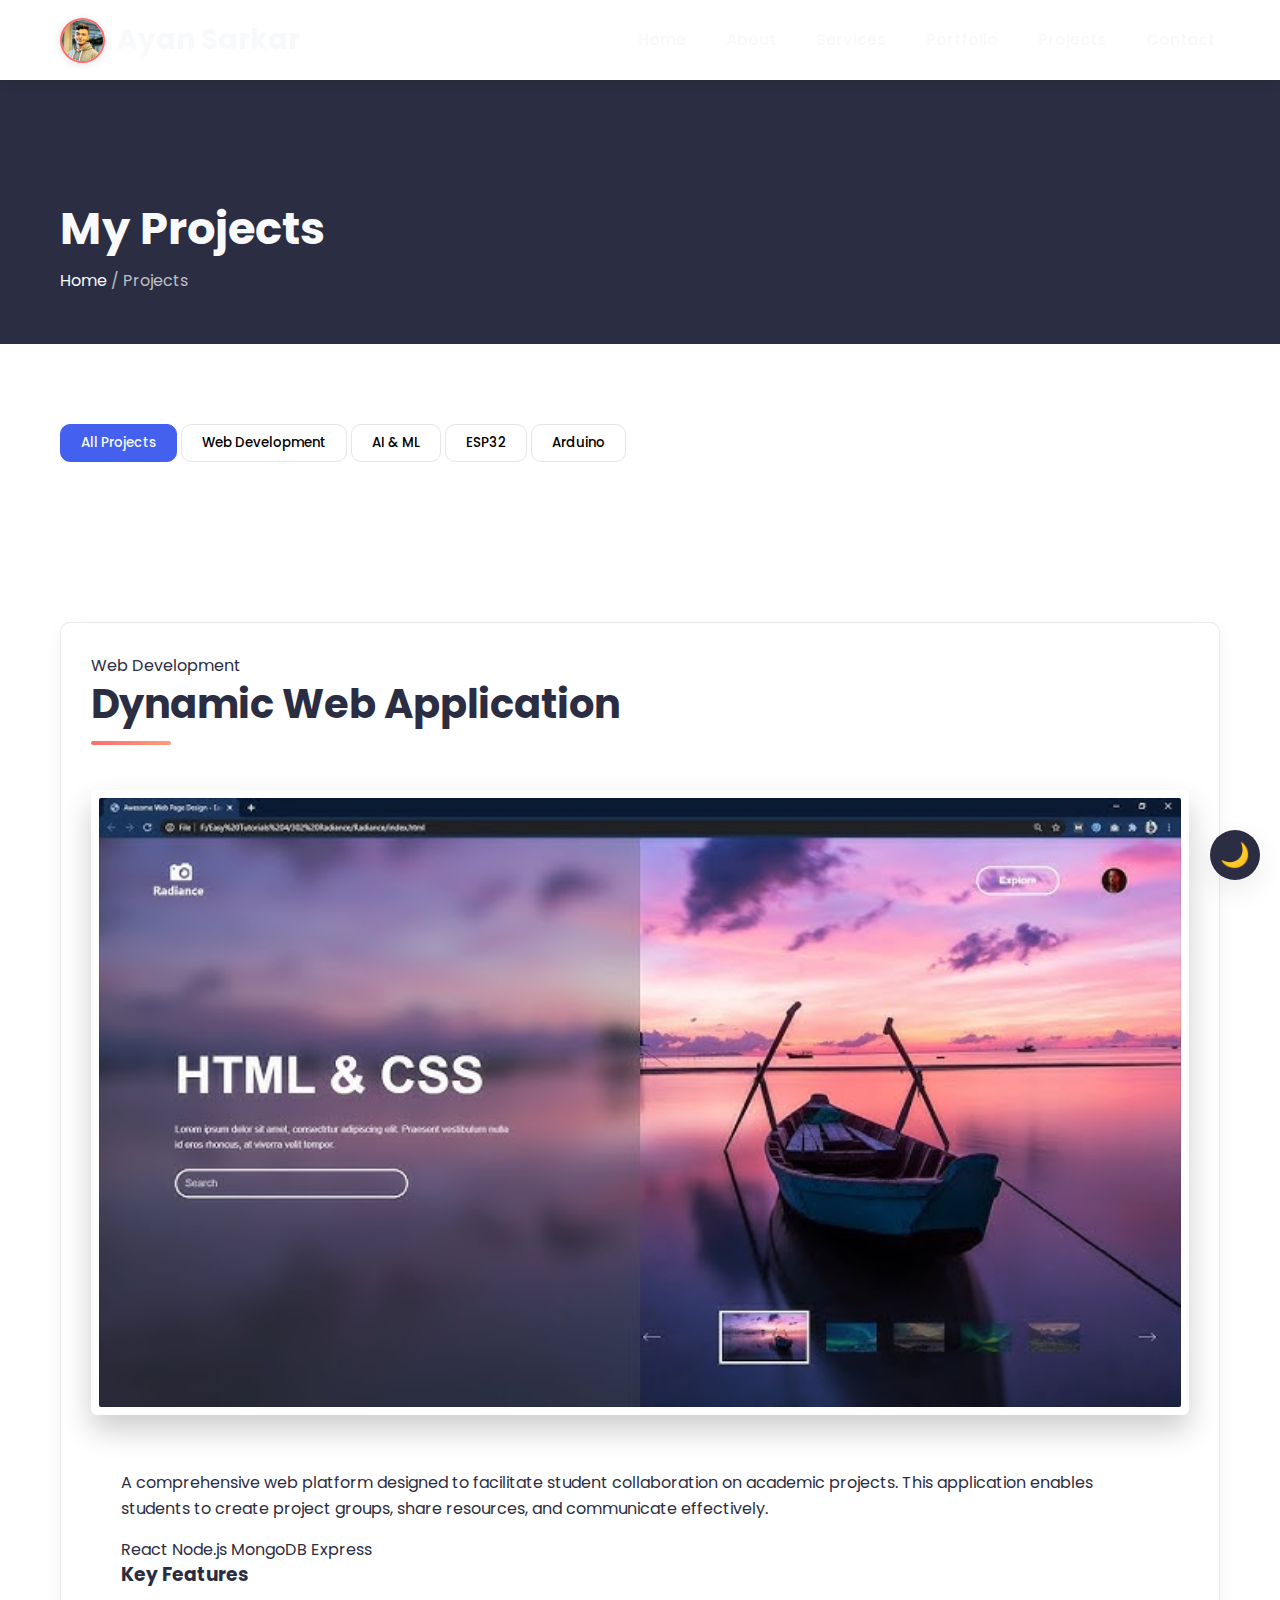
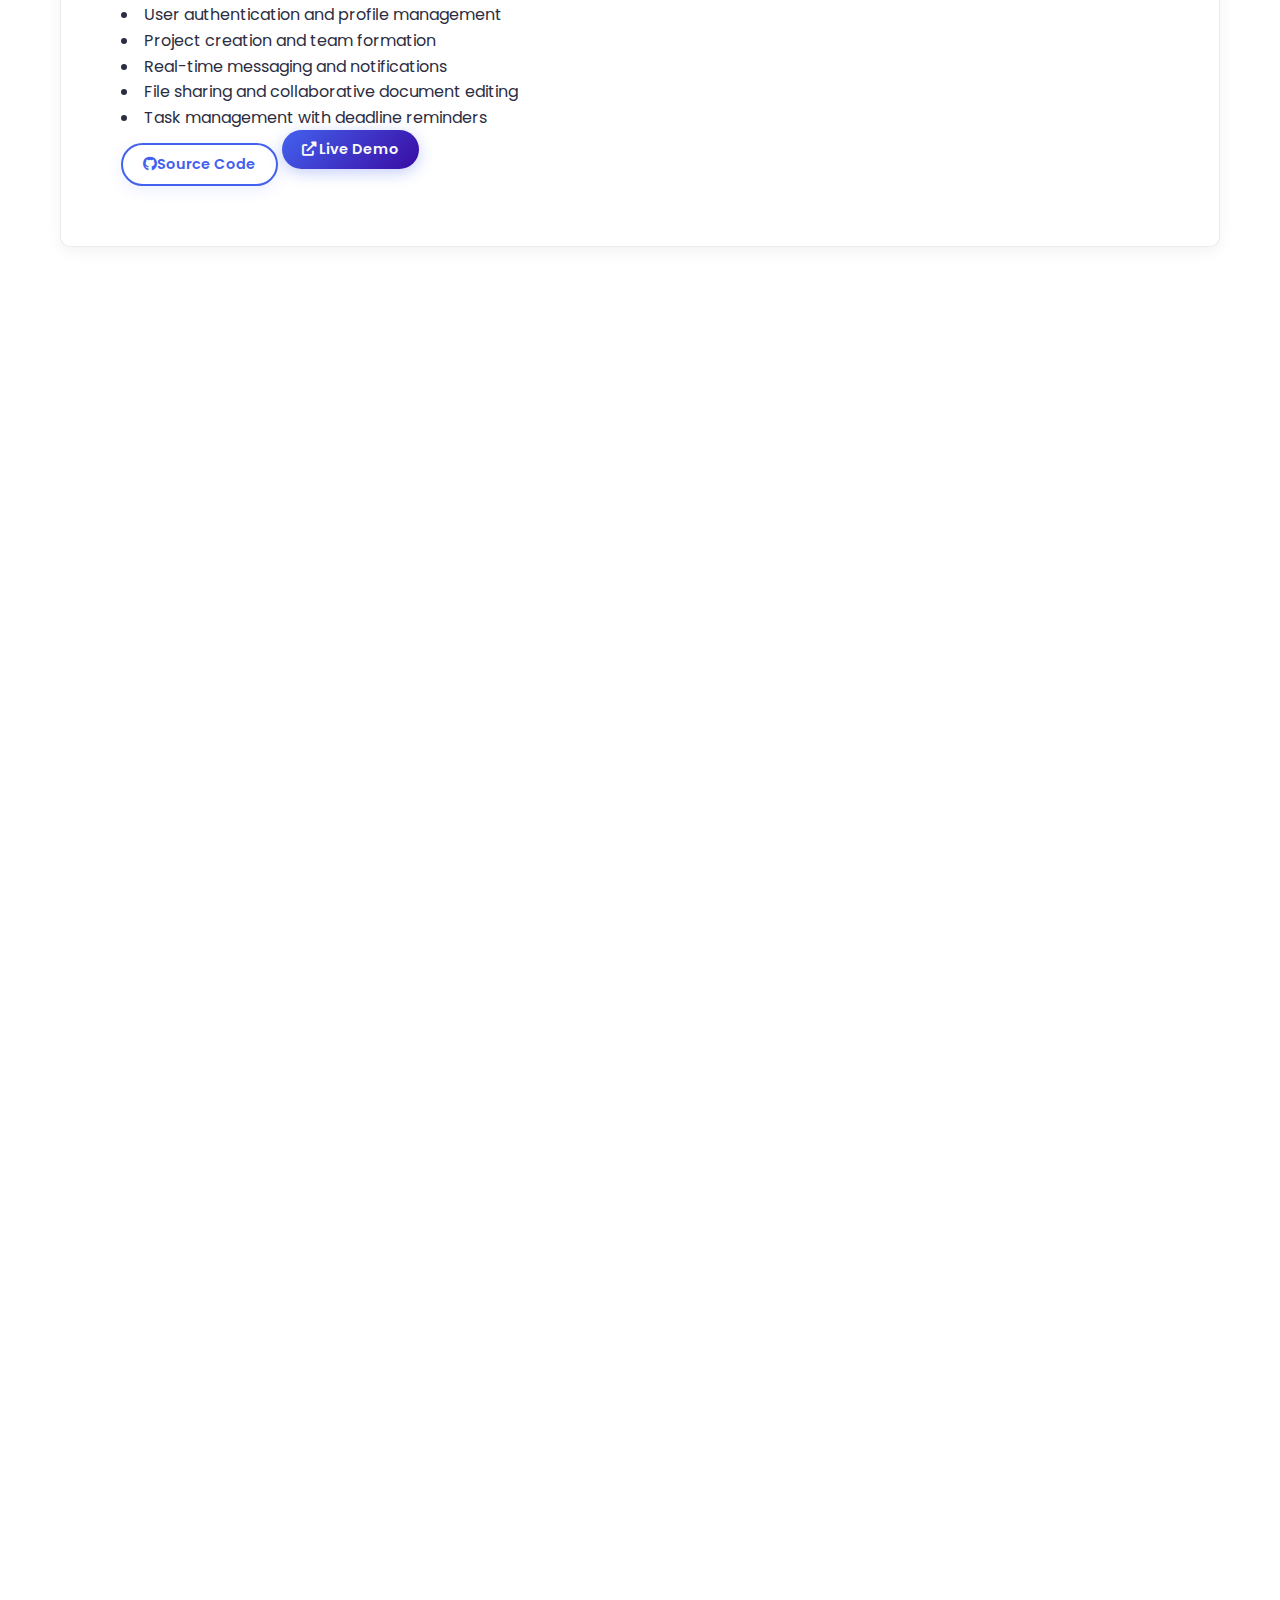
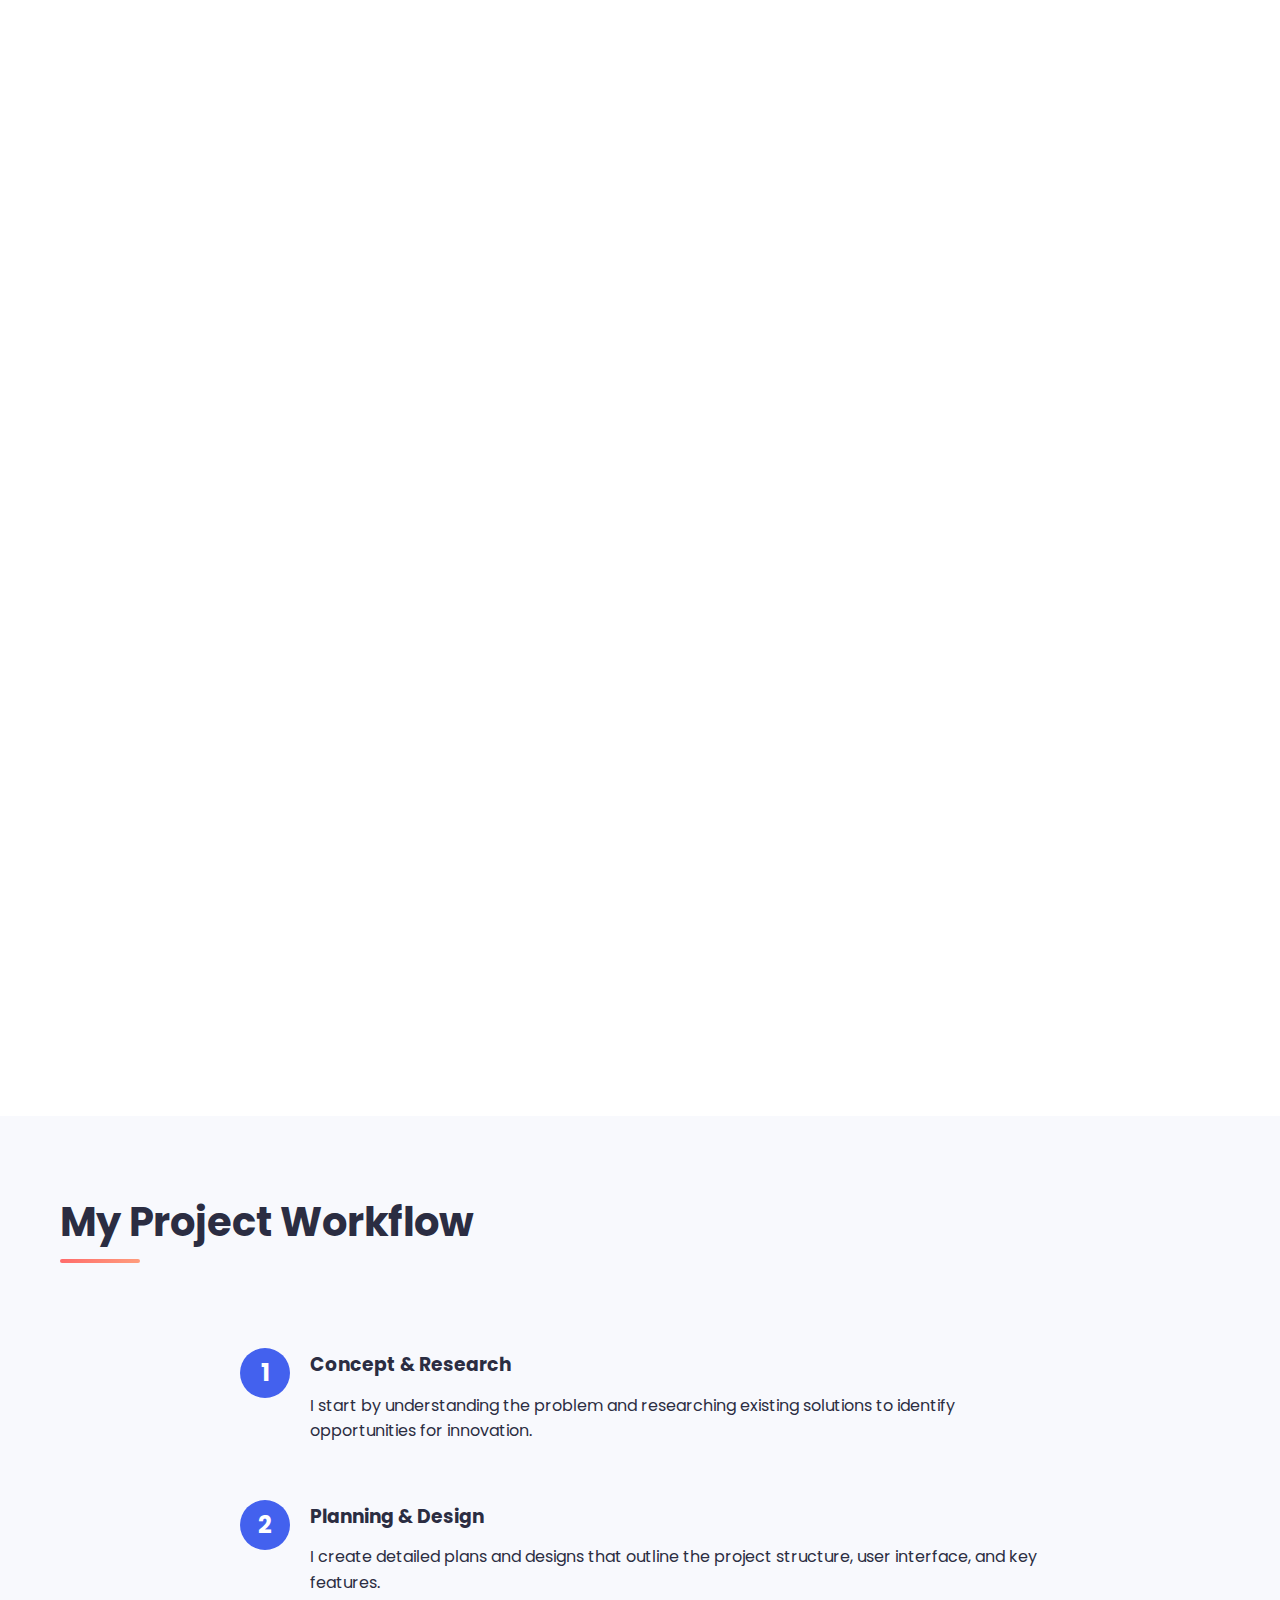
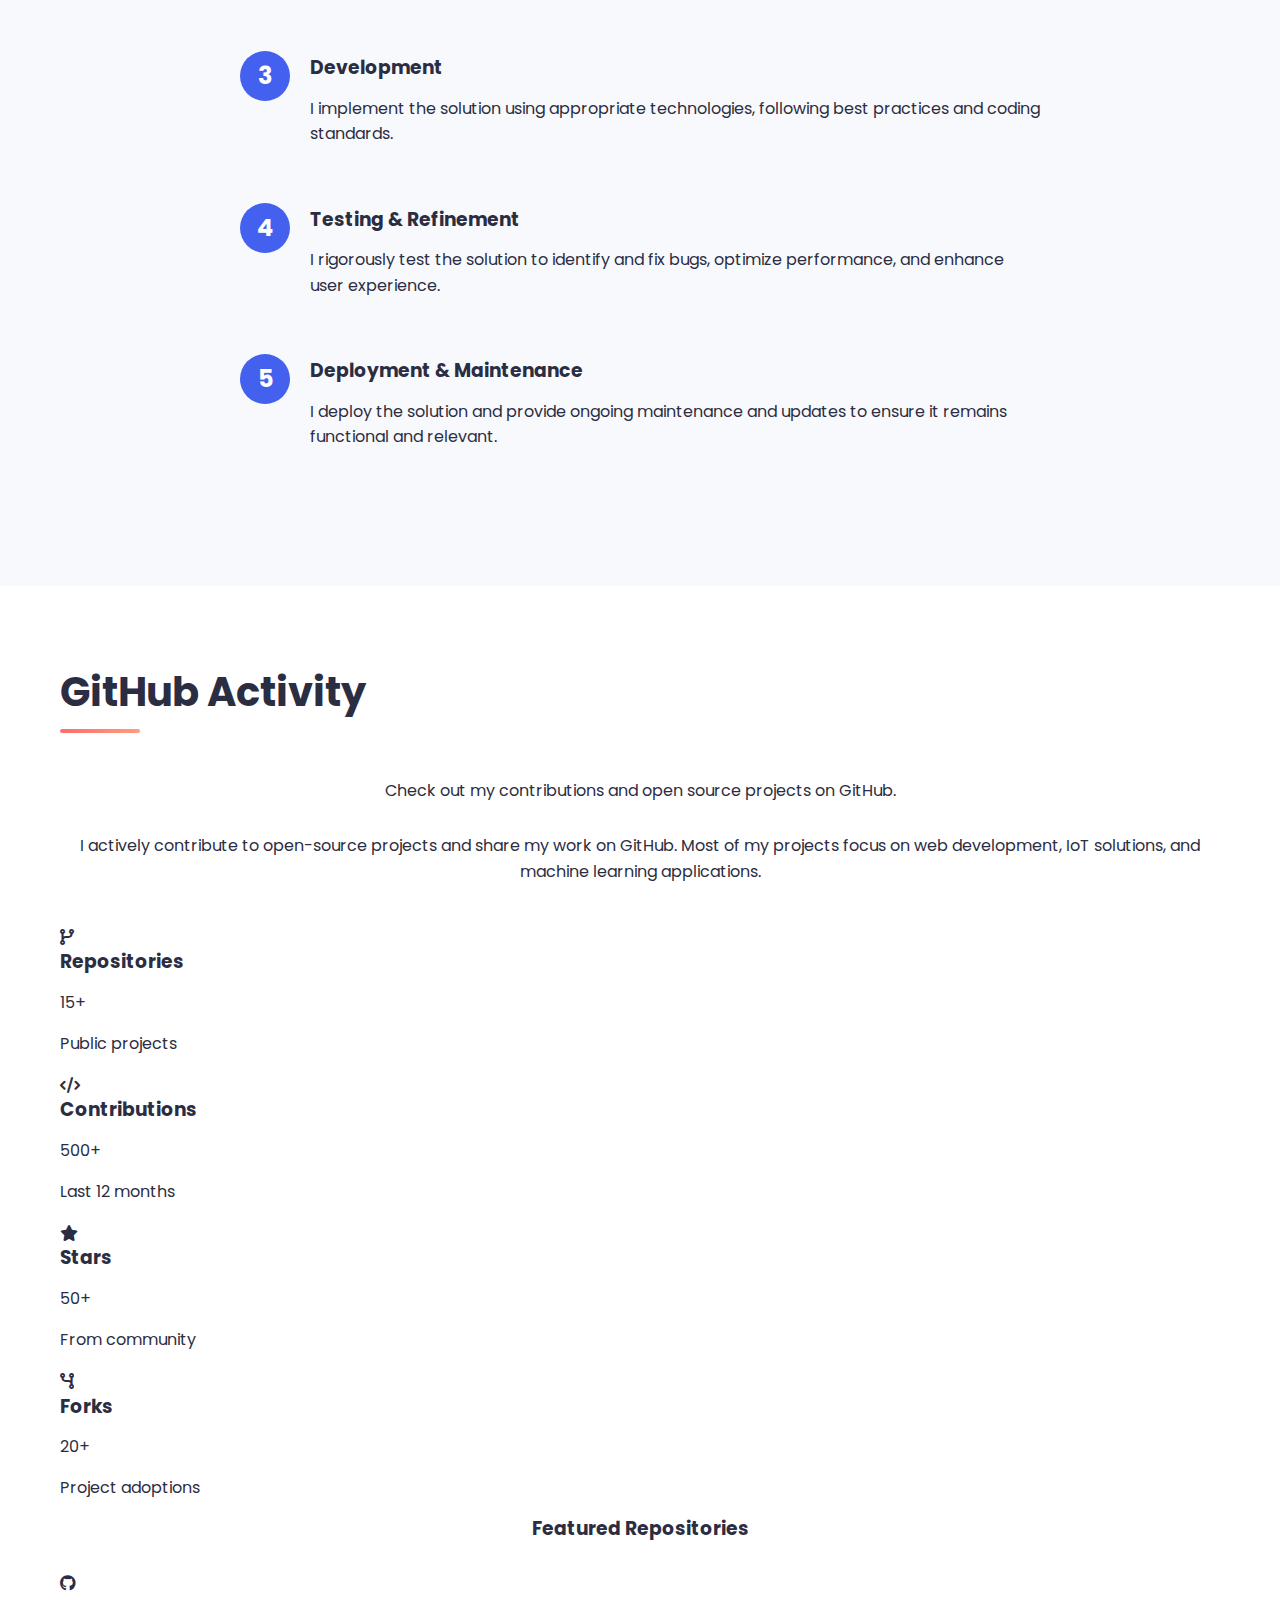
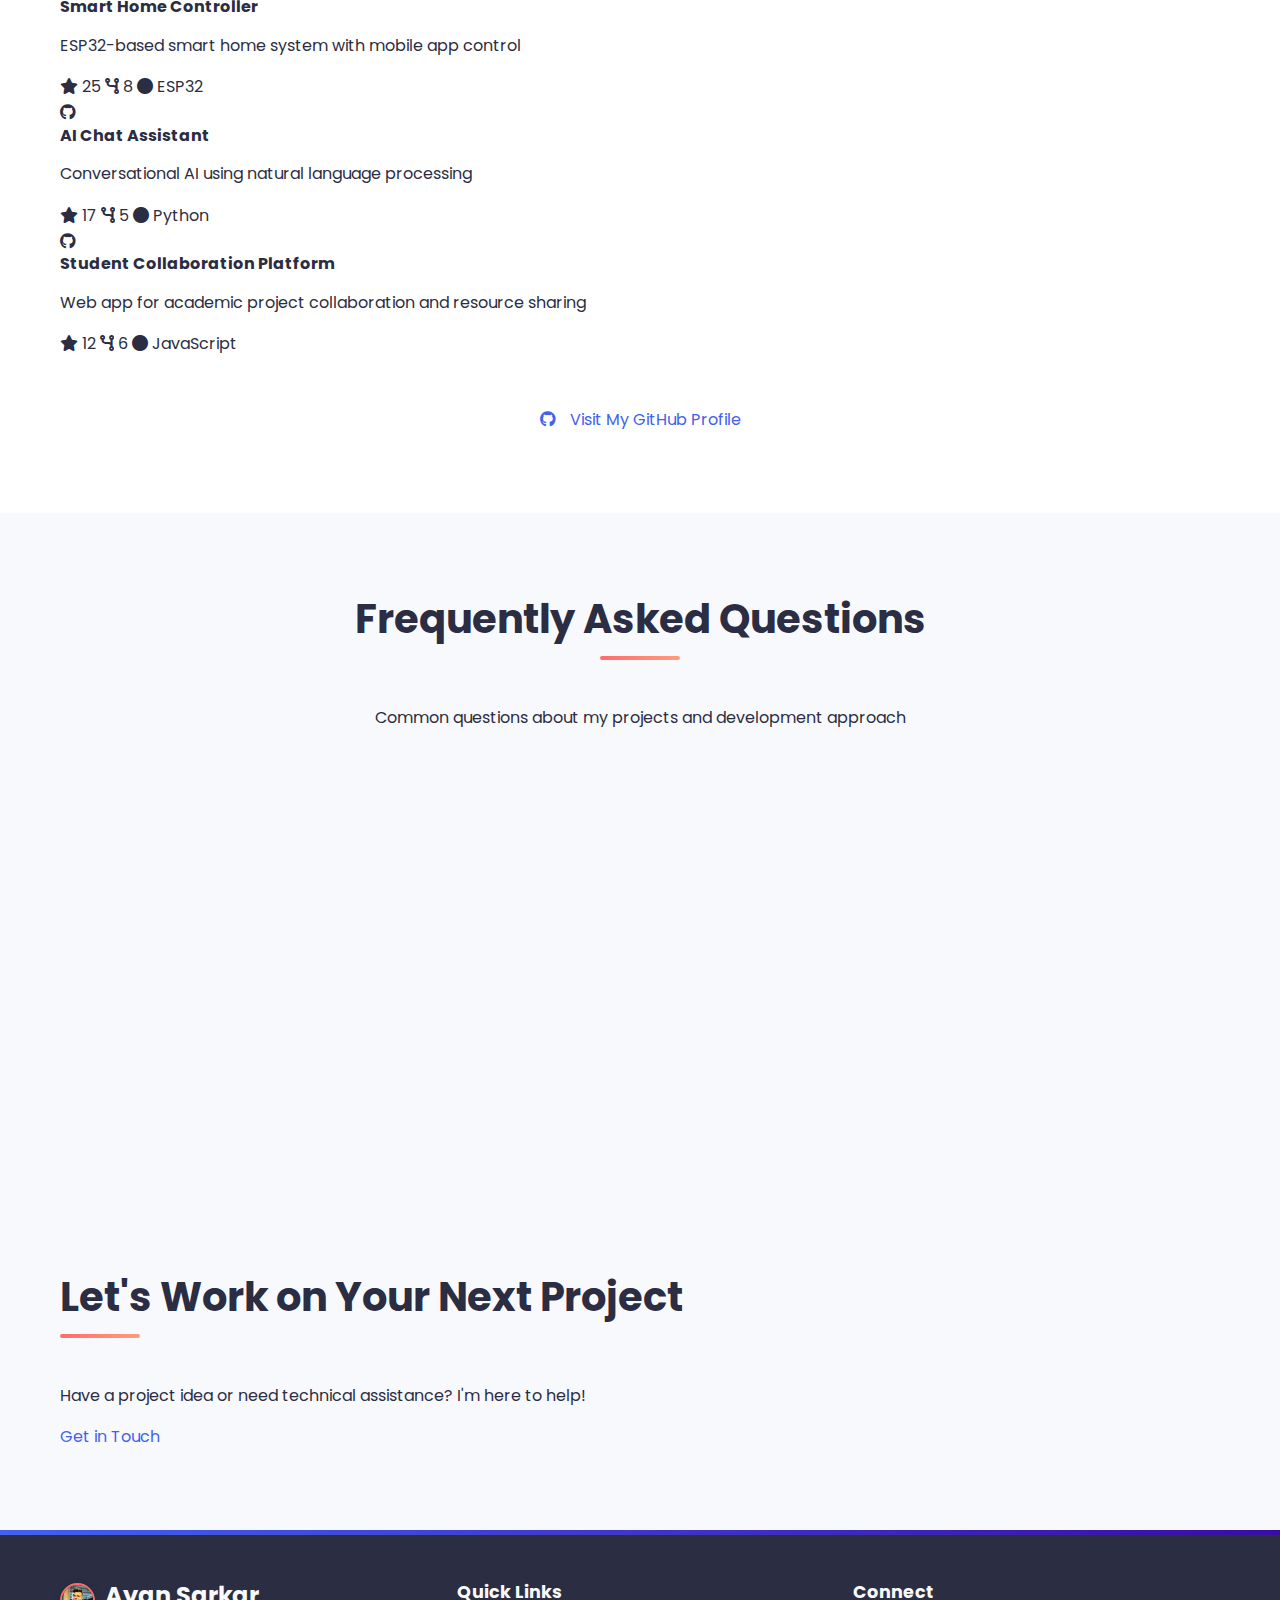
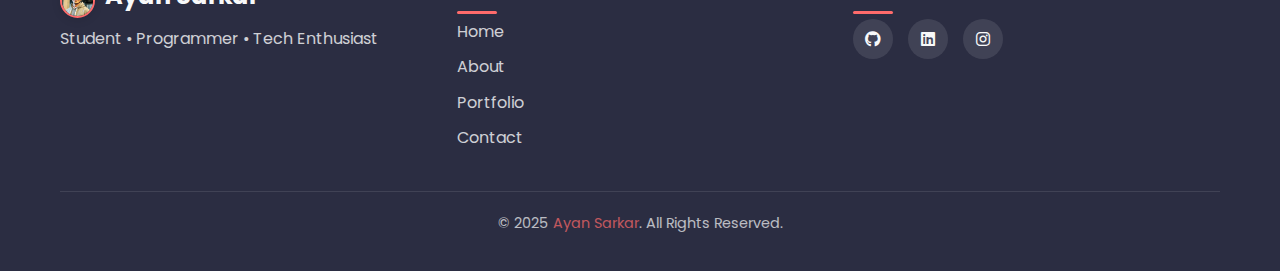
<file: pages/projects.html>
<!DOCTYPE html>
<html lang="en">

<head>
    <meta charset="UTF-8">
    <meta name="viewport" content="width=device-width, initial-scale=1.0">
    <title>Projects | Ayan Sarkar's Portfolio</title>
    <link rel="stylesheet" href="../css/main.css">
    <link rel="stylesheet" href="https://cdnjs.cloudflare.com/ajax/libs/font-awesome/6.0.0-beta3/css/all.min.css">
    <link href="https://fonts.googleapis.com/css2?family=Poppins:wght@300;400;500;600;700&display=swap"
        rel="stylesheet">
    <meta name="description" content="Explore Ayan Sarkar's projects in web development, AI, and more">
</head>

<body>
    <header>
        <div class="container">
            <a href="../index.html" class="header-logo">
                <img src="../assets/images/ayan.jpg" alt="Ayan Sarkar" class="logo-image">
                <span class="logo">Ayan Sarkar</span>
            </a>
            <nav>
                <ul class="nav-links">
                    <li><a href="../index.html">Home</a></li>
                    <li><a href="about.html">About</a></li>
                    <li><a href="services.html">Services</a></li>
                    <li><a href="portfolio.html">Portfolio</a></li>
                    <li><a href="projects.html">Projects</a></li>
                    <li><a href="contact.html">Contact</a></li>
                </ul>
            </nav>
            <div class="menu-toggle" id="mobile-menu">
                <i class="fas fa-bars"></i>
            </div>
        </div>
    </header>

    <main>
        <!-- Page Header -->
        <section id="page-header" class="section">
            <div class="container">
                <h1 class="page-title">My Projects</h1>
                <div class="breadcrumbs">
                    <a href="../index.html">Home</a> / <span>Projects</span>
                </div>
            </div>
        </section>

        <!-- Project Filters -->
        <section id="project-filters" class="section">
            <div class="container">
                <div class="project-filters">
                    <button class="filter-btn active" data-filter="all">All Projects</button>
                    <button class="filter-btn" data-filter="web">Web Development</button>
                    <button class="filter-btn" data-filter="ai">AI & ML</button>
                    <button class="filter-btn" data-filter="esp32">ESP32</button>
                    <button class="filter-btn" data-filter="arduino">Arduino</button>
                </div>
            </div>
        </section>

        <!-- Projects Showcase -->
        <section id="projects-showcase" class="section">
            <div class="container">
                <div class="projects-grid">
                    <!-- Web App Project -->
                    <div class="project-card card hover-lift" id="web-app">
                        <div class="card-body">
                            <div class="project-header">
                                <div class="project-badge web">Web Development</div>
                                <h2>Dynamic Web Application</h2>
                            </div>
                            <div class="framed-image">
                                <img src="../assets/images/hq720.jpg" alt="Student Collaboration Platform" class="project-image">
                            </div>
                            <div class="project-content">
                                <p>A comprehensive web platform designed to facilitate student collaboration on academic projects. This application enables students to create project groups, share resources, and communicate effectively.</p>
                                <div class="tech-stack">
                                    <span class="tech-tag">React</span>
                                    <span class="tech-tag">Node.js</span>
                                    <span class="tech-tag">MongoDB</span>
                                    <span class="tech-tag">Express</span>
                                </div>
                                <div class="project-features">
                                    <h3>Key Features</h3>
                                    <ul>
                                        <li>User authentication and profile management</li>
                                        <li>Project creation and team formation</li>
                                        <li>Real-time messaging and notifications</li>
                                        <li>File sharing and collaborative document editing</li>
                                        <li>Task management with deadline reminders</li>
                                    </ul>
                                </div>
                                <div class="project-links">
                                    <a href="https://github.com/ayanonline/" target="_blank" class="btn btn-sm btn-outline-primary"><i class="fab fa-github"></i> Source Code</a>
                                    <a href="#" target="_blank" class="btn btn-sm btn-primary"><i class="fas fa-external-link-alt"></i> Live Demo</a>
                                </div>
                            </div>
                        </div>
                    </div>
                    
                    <!-- AI Chat Project -->
                    <div class="project-card card hover-lift" id="ai-chat">
                        <div class="card-body">
                            <div class="project-header">
                                <div class="project-badge ai-ml">AI & ML</div>
                                <h2>AI Chat Assistant</h2>
                            </div>
                            <div class="framed-image">
                                <img src="../assets/images/ai.jpg" alt="AI Chat Assistant" class="project-image">
                            </div>
                            <div class="project-content">
                                <p>A conversational AI assistant that utilizes natural language processing to provide helpful responses to user queries. This project demonstrates my ability to implement machine learning models and create intuitive user interfaces.</p>
                                <div class="tech-stack">
                                    <span class="tech-tag">Python</span>
                                    <span class="tech-tag">TensorFlow</span>
                                    <span class="tech-tag">Flask</span>
                                    <span class="tech-tag">JavaScript</span>
                                </div>
                                <div class="project-features">
                                    <h3>Key Features</h3>
                                    <ul>
                                        <li>Natural language understanding and generation</li>
                                        <li>Context-aware responses with memory of conversation history</li>
                                        <li>Integration with external APIs for enhanced capabilities</li>
                                        <li>Responsive web interface with speech recognition</li>
                                        <li>Continuous learning from user interactions</li>
                                    </ul>
                                </div>
                                <div class="project-links">
                                    <a href="https://github.com/ayanonline/" target="_blank" class="btn btn-sm btn-outline-primary"><i class="fab fa-github"></i> Source Code</a>
                                    <a href="#" target="_blank" class="btn btn-sm btn-primary"><i class="fas fa-external-link-alt"></i> Live Demo</a>
                                </div>
                            </div>
                        </div>
                    </div>
                    
                    <!-- ESP32 Project -->
                    <div class="project-card card hover-lift" id="esp32-project">
                        <div class="card-body">
                            <div class="project-header">
                                <div class="project-badge esp32">ESP32</div>
                                <h2>ESP32 Smart Home Project</h2>
                            </div>
                            <div class="framed-image">
                                <img src="../assets/images/esp32-project.jpg" alt="ESP32 Smart Home Project" class="project-image">
                            </div>
                            <div class="project-content">
                                <p>A comprehensive smart home system built around the ESP32 microcontroller. This project showcases my skills in IoT development, hardware integration, and creating practical solutions for everyday problems.</p>
                                <div class="tech-stack">
                                    <span class="tech-tag">ESP32</span>
                                    <span class="tech-tag">Arduino IDE</span>
                                    <span class="tech-tag">MQTT</span>
                                    <span class="tech-tag">Node.js</span>
                                    <span class="tech-tag">React</span>
                                </div>
                                <div class="project-features">
                                    <h3>Key Features</h3>
                                    <ul>
                                        <li>Remote control of home appliances via web and mobile app</li>
                                        <li>Environmental monitoring (temperature, humidity, air quality)</li>
                                        <li>Automated routines based on time or sensor data</li>
                                        <li>Energy consumption tracking and optimization</li>
                                        <li>Integration with voice assistants (Google Assistant, Alexa)</li>
                                    </ul>
                                </div>
                                <div class="project-links">
                                    <a href="https://github.com/ayanonline/" target="_blank" class="btn btn-sm btn-outline-primary"><i class="fab fa-github"></i> Source Code</a>
                                    <a href="https://www.youtube.com/@AyanOnline-y4t" target="_blank" class="btn btn-sm btn-accent"><i class="fab fa-youtube"></i> Watch Demo</a>
                                </div>
                            </div>
                        </div>
                    </div>
                    
                    <!-- Arduino Project -->
                    <div class="project-card card hover-lift" id="arduino-project">
                        <div class="card-body">
                            <div class="project-header">
                                <div class="project-badge arduino">Arduino</div>
                                <h2>Arduino Weather Station</h2>
                            </div>
                            <div class="framed-image">
                                <img src="../assets/images/arduino-project.jpg" alt="Arduino Weather Station" class="project-image">
                            </div>
                            <div class="project-content">
                                <p>A DIY weather station built with Arduino that collects and displays environmental data. This project demonstrates my ability to work with hardware sensors and create useful data visualization interfaces.</p>
                                <div class="tech-stack">
                                    <span class="tech-tag">Arduino</span>
                                    <span class="tech-tag">C++</span>
                                    <span class="tech-tag">HTML/CSS</span>
                                    <span class="tech-tag">JavaScript</span>
                                    <span class="tech-tag">Chart.js</span>
                                </div>
                                <div class="project-features">
                                    <h3>Key Features</h3>
                                    <ul>
                                        <li>Multi-parameter environmental monitoring (temperature, humidity, pressure, etc.)</li>
                                        <li>LCD display for real-time data viewing</li>
                                        <li>Data logging to SD card for historical analysis</li>
                                        <li>Web interface for remote monitoring</li>
                                        <li>Weather forecasting based on collected data patterns</li>
                                    </ul>
                                </div>
                                <div class="project-links">
                                    <a href="https://github.com/ayanonline/" target="_blank" class="btn btn-sm btn-outline-primary"><i class="fab fa-github"></i> Source Code</a>
                                    <a href="https://www.youtube.com/@AyanOnline-y4t" target="_blank" class="btn btn-sm btn-accent"><i class="fab fa-youtube"></i> Watch Demo</a>
                                </div>
                            </div>
                        </div>
                    </div>
                    
                    <!-- Data Analysis Project -->
                    <div class="project-card card hover-lift" id="data-project">
                        <div class="card-body">
                            <div class="project-header">
                                <div class="project-badge web">Web</div>
                                <div class="project-badge ai-ml">AI & ML</div>
                                <h2>Educational Data Analysis Dashboard</h2>
                            </div>
                            <div class="framed-image">
                                <img src="../assets/images/data-analysis.jpg" alt="Data Analysis Dashboard" class="project-image">
                            </div>
                            <div class="project-content">
                                <p>An interactive dashboard for analyzing educational data and visualizing student performance metrics. This project showcases my ability to work with data analysis tools and create insightful visualizations.</p>
                                <div class="tech-stack">
                                    <span class="tech-tag">Python</span>
                                    <span class="tech-tag">Pandas</span>
                                    <span class="tech-tag">Plotly</span>
                                    <span class="tech-tag">Flask</span>
                                    <span class="tech-tag">JavaScript</span>
                                </div>
                                <div class="project-features">
                                    <h3>Key Features</h3>
                                    <ul>
                                        <li>Interactive data visualization with filtering capabilities</li>
                                        <li>Trend analysis for student performance over time</li>
                                        <li>Predictive analytics for identifying at-risk students</li>
                                        <li>Custom reporting tools for educators</li>
                                        <li>Data import/export functionality</li>
                                    </ul>
                                </div>
                                <div class="project-links">
                                    <a href="https://github.com/ayanonline/" target="_blank" class="btn btn-sm btn-outline-primary"><i class="fab fa-github"></i> Source Code</a>
                                    <a href="#" target="_blank" class="btn btn-sm btn-primary"><i class="fas fa-external-link-alt"></i> Live Demo</a>
                                </div>
                            </div>
                        </div>
                    </div>
                </div>
            </div>
        </section>

        <!-- Project Workflow Section -->
        <section id="project-workflow" class="section bg-light">
            <div class="container">
                <h2 class="text-center">My Project Workflow</h2>
                <div class="workflow-steps">
                    <div class="workflow-step">
                        <div class="step-number">1</div>
                        <div class="step-content">
                            <h3>Concept & Research</h3>
                            <p>I start by understanding the problem and researching existing solutions to identify
                                opportunities for innovation.</p>
                        </div>
                    </div>
                    <div class="workflow-step">
                        <div class="step-number">2</div>
                        <div class="step-content">
                            <h3>Planning & Design</h3>
                            <p>I create detailed plans and designs that outline the project structure, user interface,
                                and key features.</p>
                        </div>
                    </div>
                    <div class="workflow-step">
                        <div class="step-number">3</div>
                        <div class="step-content">
                            <h3>Development</h3>
                            <p>I implement the solution using appropriate technologies, following best practices and
                                coding standards.</p>
                        </div>
                    </div>
                    <div class="workflow-step">
                        <div class="step-number">4</div>
                        <div class="step-content">
                            <h3>Testing & Refinement</h3>
                            <p>I rigorously test the solution to identify and fix bugs, optimize performance, and
                                enhance user experience.</p>
                        </div>
                    </div>
                    <div class="workflow-step">
                        <div class="step-number">5</div>
                        <div class="step-content">
                            <h3>Deployment & Maintenance</h3>
                            <p>I deploy the solution and provide ongoing maintenance and updates to ensure it remains
                                functional and relevant.</p>
                        </div>
                    </div>
                </div>
            </div>
        </section>

        <!-- GitHub Activity -->
        <section id="github-activity" class="section">
            <div class="container">
                <h2 class="text-center github-section-title">GitHub Activity</h2>
                <p class="text-center mb-30">Check out my contributions and open source projects on GitHub.</p>
                
                <div class="text-center mb-40">
                    <p>I actively contribute to open-source projects and share my work on GitHub. Most of my projects focus on web development, IoT solutions, and machine learning applications.</p>
                </div>
                
                <div class="github-stats">
                    <div class="github-stat md-elevation-1 md-elevation-hover">
                        <div class="stat-icon">
                            <i class="fas fa-code-branch"></i>
                        </div>
                        <h3>Repositories</h3>
                        <p class="stat-number">15+</p>
                        <p class="mt-10">Public projects</p>
                    </div>
                    <div class="github-stat md-elevation-1 md-elevation-hover">
                        <div class="stat-icon">
                            <i class="fas fa-code"></i>
                        </div>
                        <h3>Contributions</h3>
                        <p class="stat-number">500+</p>
                        <p class="mt-10">Last 12 months</p>
                    </div>
                    <div class="github-stat md-elevation-1 md-elevation-hover">
                        <div class="stat-icon">
                            <i class="fas fa-star"></i>
                        </div>
                        <h3>Stars</h3>
                        <p class="stat-number">50+</p>
                        <p class="mt-10">From community</p>
                    </div>
                    <div class="github-stat md-elevation-1 md-elevation-hover">
                        <div class="stat-icon">
                            <i class="fas fa-code-branch fa-flip-horizontal"></i>
                        </div>
                        <h3>Forks</h3>
                        <p class="stat-number">20+</p>
                        <p class="mt-10">Project adoptions</p>
                    </div>
                </div>
                
                <div class="github-featured-repos">
                    <h3 class="text-center mb-30">Featured Repositories</h3>
                    <div class="featured-repos-grid">
                        <div class="featured-repo md-elevation-2">
                            <div class="repo-header">
                                <i class="fab fa-github"></i>
                                <h4>Smart Home Controller</h4>
                            </div>
                            <p>ESP32-based smart home system with mobile app control</p>
                            <div class="repo-stats">
                                <span><i class="fas fa-star"></i> 25</span>
                                <span><i class="fas fa-code-branch fa-flip-horizontal"></i> 8</span>
                                <span class="repo-language"><i class="fas fa-circle"></i> ESP32</span>
                            </div>
                        </div>
                        <div class="featured-repo md-elevation-2">
                            <div class="repo-header">
                                <i class="fab fa-github"></i>
                                <h4>AI Chat Assistant</h4>
                            </div>
                            <p>Conversational AI using natural language processing</p>
                            <div class="repo-stats">
                                <span><i class="fas fa-star"></i> 17</span>
                                <span><i class="fas fa-code-branch fa-flip-horizontal"></i> 5</span>
                                <span class="repo-language"><i class="fas fa-circle"></i> Python</span>
                            </div>
                        </div>
                        <div class="featured-repo md-elevation-2">
                            <div class="repo-header">
                                <i class="fab fa-github"></i>
                                <h4>Student Collaboration Platform</h4>
                            </div>
                            <p>Web app for academic project collaboration and resource sharing</p>
                            <div class="repo-stats">
                                <span><i class="fas fa-star"></i> 12</span>
                                <span><i class="fas fa-code-branch fa-flip-horizontal"></i> 6</span>
                                <span class="repo-language"><i class="fas fa-circle"></i> JavaScript</span>
                            </div>
                        </div>
                    </div>
                </div>
                
                <div class="text-center mt-50">
                    <a href="https://github.com/ayanonline/" target="_blank" class="cta-button">
                        <i class="fab fa-github me-10"></i> Visit My GitHub Profile
                    </a>
                </div>
            </div>
        </section>

        <!-- FAQ Section -->
        <section class="section bg-light">
            <div class="container">
                <div class="text-center mb-30">
                    <h2>Frequently Asked Questions</h2>
                    <p>Common questions about my projects and development approach</p>
                </div>

                <div class="accordion">
                    <div class="accordion-item card mb-20">
                        <div class="accordion-header" onclick="toggleAccordion(this)">
                            <h3><i class="fas fa-question-circle"></i> How do you approach new project ideas?</h3>
                            <span class="accordion-icon"><i class="fas fa-chevron-down"></i></span>
                        </div>
                        <div class="accordion-content">
                            <p>When approaching new project ideas, I follow a structured process that starts with thorough research and requirements gathering. I then create wireframes and prototypes to visualize the solution, followed by iterative development with regular testing. Throughout the process, I focus on user needs, scalability, and implementing best practices.</p>
                        </div>
                    </div>

                    <div class="accordion-item card mb-20">
                        <div class="accordion-header" onclick="toggleAccordion(this)">
                            <h3><i class="fas fa-question-circle"></i> Can I request customizations to existing projects?</h3>
                            <span class="accordion-icon"><i class="fas fa-chevron-down"></i></span>
                        </div>
                        <div class="accordion-content">
                            <p>Absolutely! All the projects showcased here can be customized to fit specific requirements. Whether you need additional features, different design elements, or integration with other systems, I can adapt these projects to meet your needs. Feel free to reach out with your requirements, and we can discuss the possibilities.</p>
                        </div>
                    </div>

                    <div class="accordion-item card mb-20">
                        <div class="accordion-header" onclick="toggleAccordion(this)">
                            <h3><i class="fas fa-question-circle"></i> Are the source codes for these projects available?</h3>
                            <span class="accordion-icon"><i class="fas fa-chevron-down"></i></span>
                        </div>
                        <div class="accordion-content">
                            <p>Many of my projects have their source code available on my GitHub repository. For educational and open-source projects, I typically make the full code accessible. For client projects, I respect confidentiality agreements. If you're interested in a specific project's code, please contact me, and I'll let you know about its availability or can provide code samples.</p>
                        </div>
                    </div>

                    <div class="accordion-item card mb-20">
                        <div class="accordion-header" onclick="toggleAccordion(this)">
                            <h3><i class="fas fa-question-circle"></i> How do you handle project collaboration?</h3>
                            <span class="accordion-icon"><i class="fas fa-chevron-down"></i></span>
                        </div>
                        <div class="accordion-content">
                            <p>I approach collaboration with clear communication, defined roles, and structured workflows. I use version control systems like Git for code management, project management tools for task tracking, and regular meetings to ensure everyone is aligned. I'm comfortable working in agile environments and adapting to different team structures and collaboration styles.</p>
                        </div>
                    </div>
                </div>
            </div>
        </section>

        <!-- Call to Action -->
        <section id="cta" class="section bg-light">
            <div class="container">
                <div class="cta-content">
                    <h2>Let's Work on Your Next Project</h2>
                    <p>Have a project idea or need technical assistance? I'm here to help!</p>
                    <a href="contact.html" class="cta-button">Get in Touch</a>
                </div>
            </div>
        </section>
    </main>

    <footer>
        <div class="container">
            <div class="footer-content">
                <div class="footer-logo">
                    <div class="header-logo">
                        <img src="../assets/images/ayan.jpg" alt="Ayan Sarkar" class="logo-image">
                        <h3>Ayan Sarkar</h3>
                    </div>
                    <p>Student • Programmer • Tech Enthusiast</p>
                </div>
                <div class="footer-links">
                    <h4>Quick Links</h4>
                    <ul>
                        <li><a href="../index.html">Home</a></li>
                        <li><a href="about.html">About</a></li>
                        <li><a href="portfolio.html">Portfolio</a></li>
                        <li><a href="contact.html">Contact</a></li>
                    </ul>
                </div>
                <div class="footer-social">
                    <h4>Connect</h4>
                    <div class="social-icons">
                        <a href="https://github.com/ayanonline/" target="_blank"><i class="fab fa-github"></i></a>
                        <a href="#" target="_blank"><i class="fab fa-linkedin"></i></a>
                        <a href="https://www.instagram.com/at_avan/" target="_blank"><i class="fab fa-instagram"></i></a>
                    </div>
                </div>
            </div>
            <div class="footer-bottom">
                <p>&copy; 2025 <a href="https://github.com/ayanonline/" target="_blank">Ayan Sarkar</a>. All Rights Reserved.</p>
            </div>
        </div>
    </footer>

    <div class="dark-mode-toggle" id="darkModeToggle">🌙</div>

    <script>
        function toggleAccordion(header) {
            const item = header.parentElement;
            const content = item.querySelector('.accordion-content');
            const isActive = item.classList.contains('active');
            
            // Close all accordion items
            document.querySelectorAll('.accordion-item').forEach(accordionItem => {
                accordionItem.classList.remove('active');
                accordionItem.querySelector('.accordion-content').style.maxHeight = null;
            });
            
            // Toggle clicked item
            if (!isActive) {
                item.classList.add('active');
                content.style.maxHeight = content.scrollHeight + 'px';
            }
        }
    </script>
    <script src="../script.js"></script>
</body>
</html>
</file>
<file: css/main.css>
/* Main CSS File - Ayan Sarkar Portfolio */

/* Import all CSS components */
@import url('base.css');
@import url('layout.css');
@import url('components.css');
@import url('pages.css');
@import url('animations.css');
@import url('utilities.css');
@import url('dark-mode.css');
@import url('responsive.css');

/* Variables for consistent styling */
:root {
    --primary-color: #4361ee;
    --secondary-color: #2b2d42;
    --accent-color: #ff6b6b;
    --text-color: #2b2d42;
    --light-text: #f8f9fa;
    --background-color: #ffffff;
    --section-bg: #f8f9fd;
    --border-radius: 10px;
    --box-shadow: 0 10px 30px rgba(0, 0, 0, 0.08);
    --transition: all 0.3s cubic-bezier(0.25, 0.8, 0.25, 1);
    --primary-rgb: 67, 97, 238;
    --card-hover-shadow: 0 15px 35px rgba(0, 0, 0, 0.1);
    --header-height: 80px;
    --gradient-primary: linear-gradient(135deg, #4361ee, #3a0ca3);
    --gradient-accent: linear-gradient(135deg, #ff6b6b, #ff9e7d);
    --border-light: 1px solid rgba(0, 0, 0, 0.08);
}
</file>
